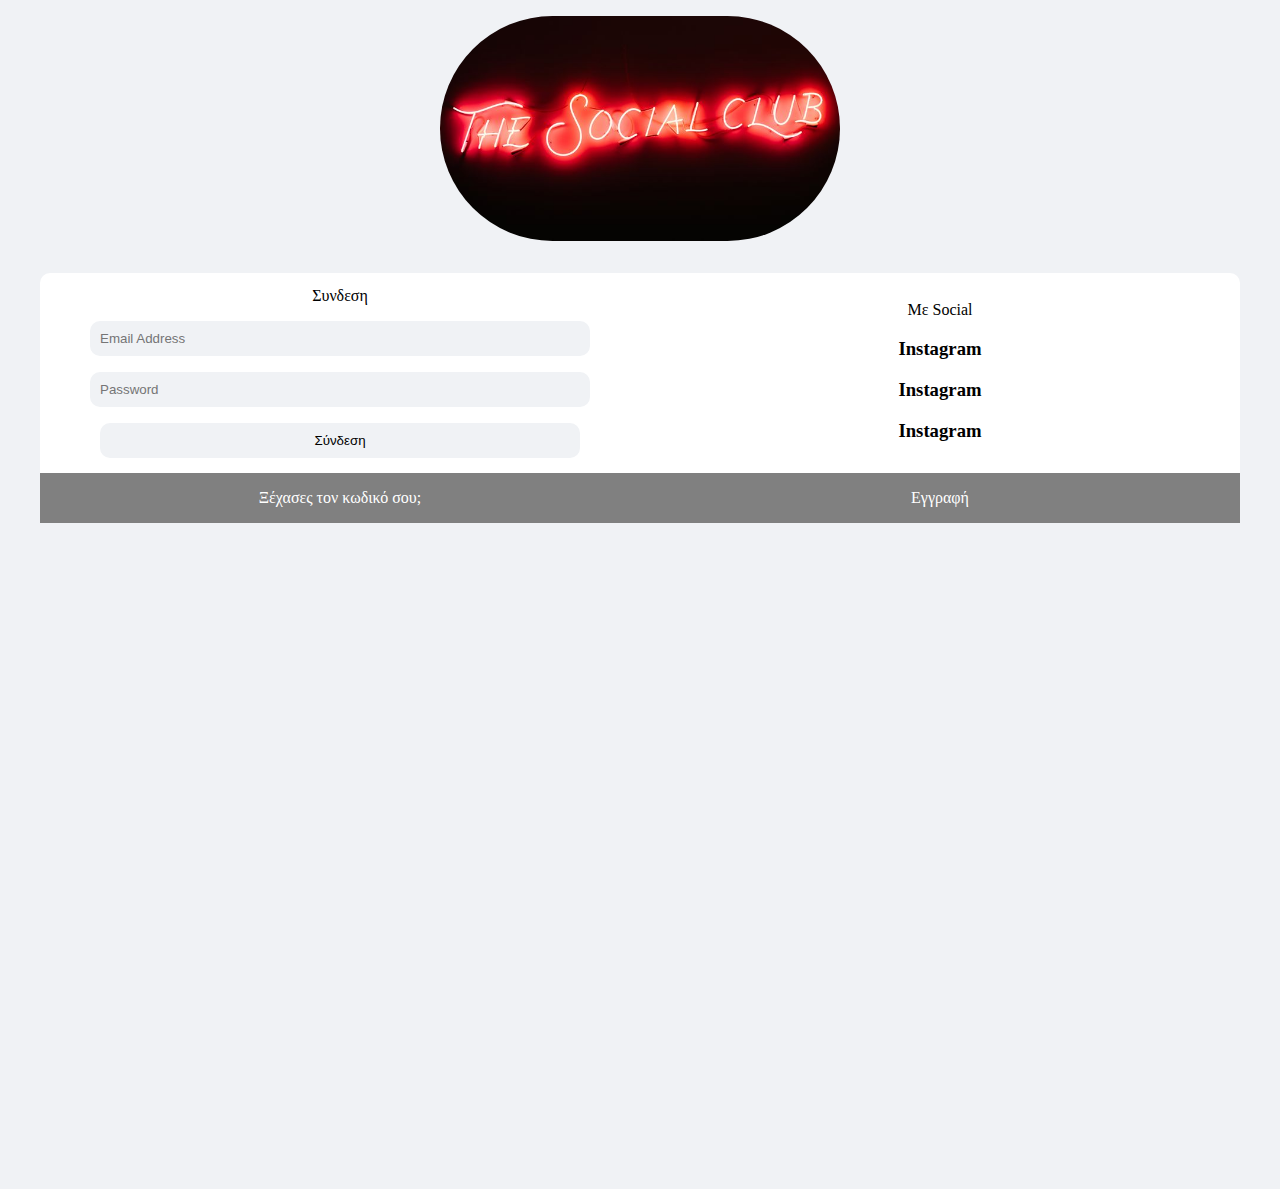
<file: index.html>
<!DOCTYPE html>
<html lang="en">
<head>
    <meta charset="UTF-8">
    <meta http-equiv="X-UA-Compatible" content="IE=edge">
    <meta name="viewport" content="width=device-width, initial-scale=1.0">
    <title>Σύνδεση</title>
    <link href="https://fonts.googleapis.com/css?family=Lato:300,300i,700&display=swap" rel="stylesheet">
    <link href="css/normalize.css" rl="stylesheet">
    <link href="css/small.css" rel="stylesheet">
    <link href="css/medium.css" rel="stylesheet">
    <link href="css/large.css" rel="stylesheet">
</head>
<body>
    <aside>
        <img src="./photos/TheSocialClub_06.jpg" alt="logo" width="400px">
    </aside>

    <main>
         <section id="login">
            <div>
               
               <p>Συνδεση</p>
                <div class="login-form">        
                    <input type="text" name="username" placeholder="Email Address" required>
                    <input type="password" name="password" placeholder="Password" required>
                    <input type="submit" value="Σύνδεση">
                </div>
            </div>
            <div>
                <p>Με Social</p>
                 <div class="login-form">        
                     <h3>Instagram</h3>
                     <h3>Instagram</h3>
                     <h3>Instagram</h3>
                 </div>
             </div>
             <div class="after-login-form">
                <p>Ξέχασες τον κωδικό σου;</p>
             </div>
             <div class="after-login-form">
                <p>Εγγραφή</p>
             </div>
         </section>
    </main>
</body>
</html>
</file>
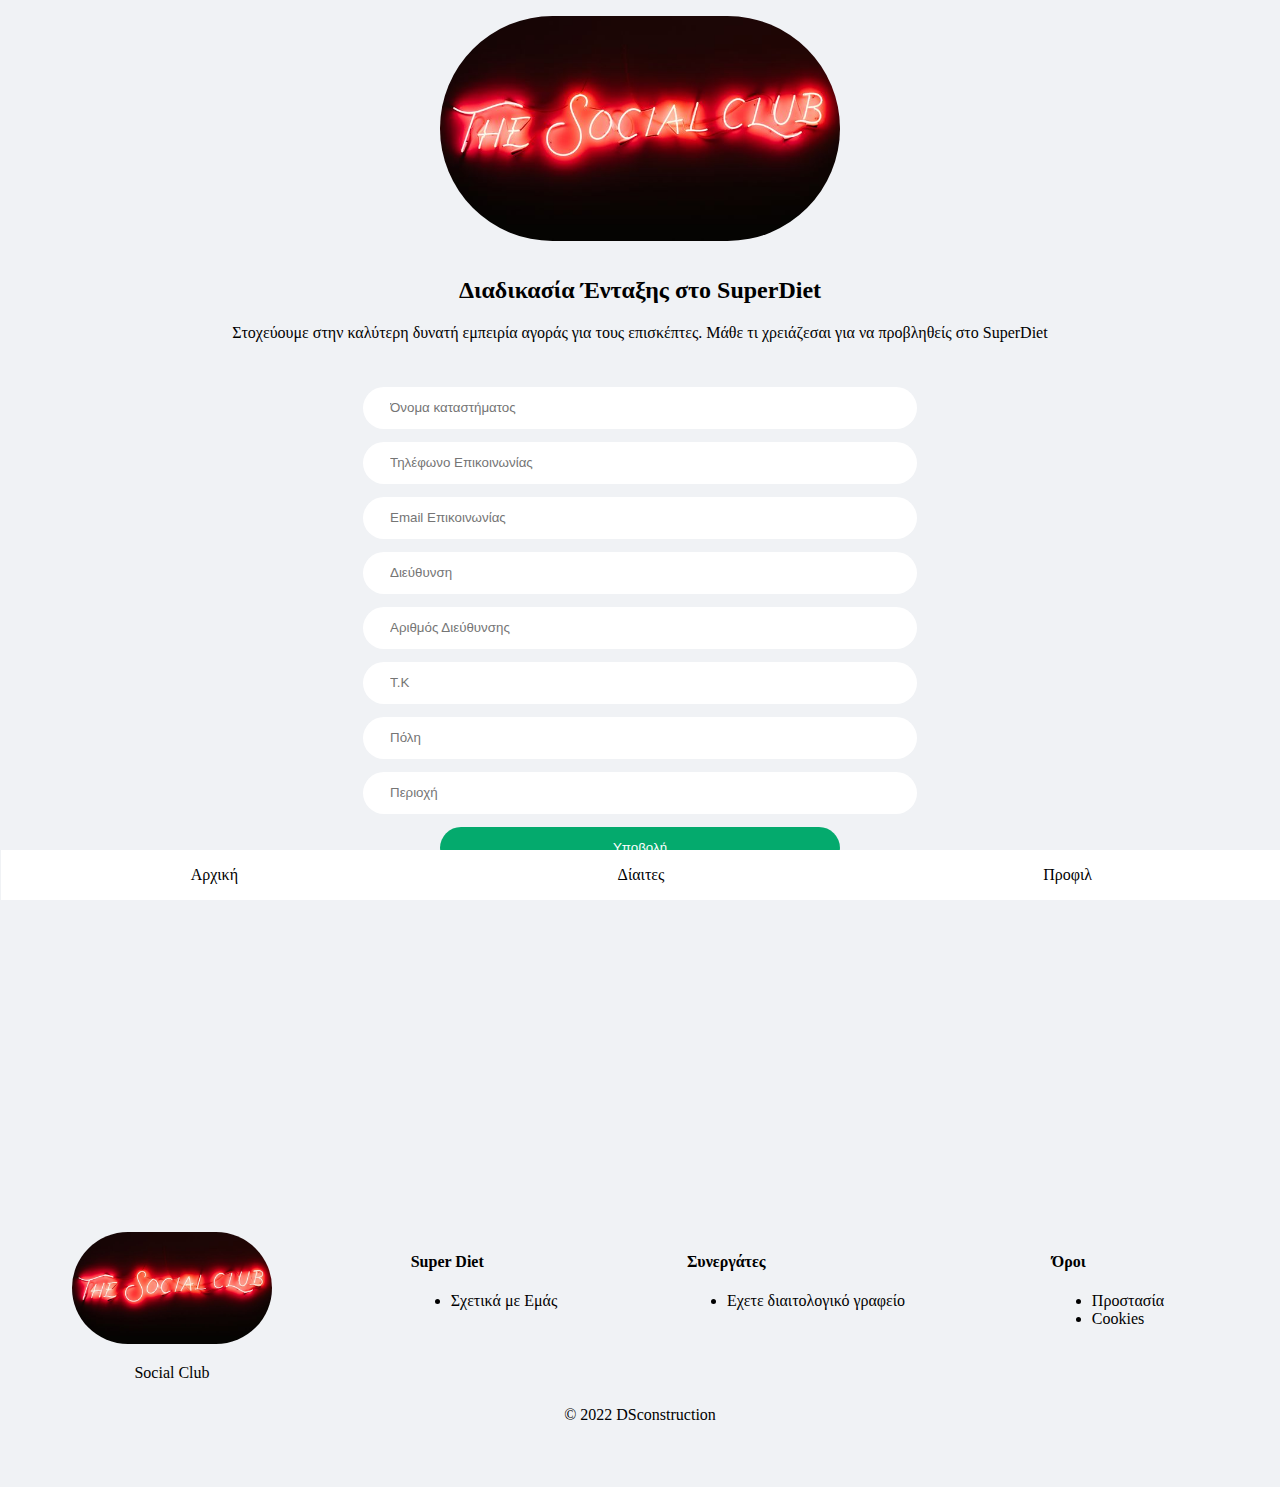
<file: adddietagency.html>
<!DOCTYPE html>
<html lang="en">
<head>
    <meta charset="UTF-8">
    <meta http-equiv="X-UA-Compatible" content="IE=edge">
    <meta name="viewport" content="width=device-width, initial-scale=1.0">
    <title>Add Diet Agency</title>
    <link href="https://fonts.googleapis.com/css?family=Lato:300,300i,700&display=swap" rel="stylesheet">
    <link href="css/normalize.css" rl="stylesheet">
    <link href="css/small.css" rel="stylesheet">
    <link href="css/medium.css" rel="stylesheet">
    <link href="css/large.css" rel="stylesheet">
</head>
<body>
    <aside>
        <img src="./photos/TheSocialClub_06.jpg" alt="logo">
    </aside>

    <main>
        <h2 style="text-align: center;">Διαδικασία Ένταξης στο SuperDiet</h2>
        <p style="text-align: center; margin-bottom: 2em;">Στoχεύουμε στην καλύτερη δυνατή εμπειρία αγοράς για τους επισκέπτες. 
            Μάθε τι χρειάζεσαι για να προβληθείς στο SuperDiet</p>
        <div>
            <form action="">
                <input type="text" name="nameDietAgency" placeholder="Όνομα καταστήματος"/>
                <input type="text" name="phoneDietAgency" placeholder="Τηλέφωνο Επικοινωνίας"/>
                <input type="text" name="email" placeholder="Email Επικοινωνίας"/>
                <input type="text" name="addressDietAgency" placeholder="Διεύθυνση"/>
                <input type="text" name="numberAddressDietAgency" placeholder="Αριθμός Διεύθυνσης"/>
                <input type="text" name="zipcodeDietAgency" placeholder="Τ.Κ"/>
                <input type="text" name="City" placeholder="Πόλη">
                <input type="text" name="Location" placeholder="Περιοχή">
                <input type="submit" value="Υποβολή">
            </form>
        </div>
    </main>

    <div class="navbar">
        <a href="./home.html">Αρχική</a>
        <a href="./diets.html">Δίαιτες</a>
        <a href="./profile.html">Προφιλ</a>
    </div>

    <footer>
        <div>
            <img src="photos/TheSocialClub_06.jpg" alt="" width="200px">
            <p>Social Club</p>
        </div>
        <div>
            <h4>Super Diet</h4>
            <ul>
                <li><a href="#">Σχετικά με Εμάς</a></li>
            </ul>
            <i id="social-media" class="fab fa-facebook"></i>
            <span><i id="social-media" class="fab fa-instagram"></i></span>
        </div>
        <div>
            <h4>Συνεργάτες</h4>
            <ul>
                <li><a href="./adddietagency.html">Εχετε διαιτολογικό γραφείο</a></li>
            </ul>
        </div>
        <div>
            <h4>Όροι</h3>
            <ul>
                <li><a href="#">Προστασία</a></li>
                <li><a href="#">Cookies</a></li>
            </ul>
        </div>
        <div class="copy">
            &copy; 2022 DSconstruction
        </div>
    </footer>

</body>
</html>
</file>
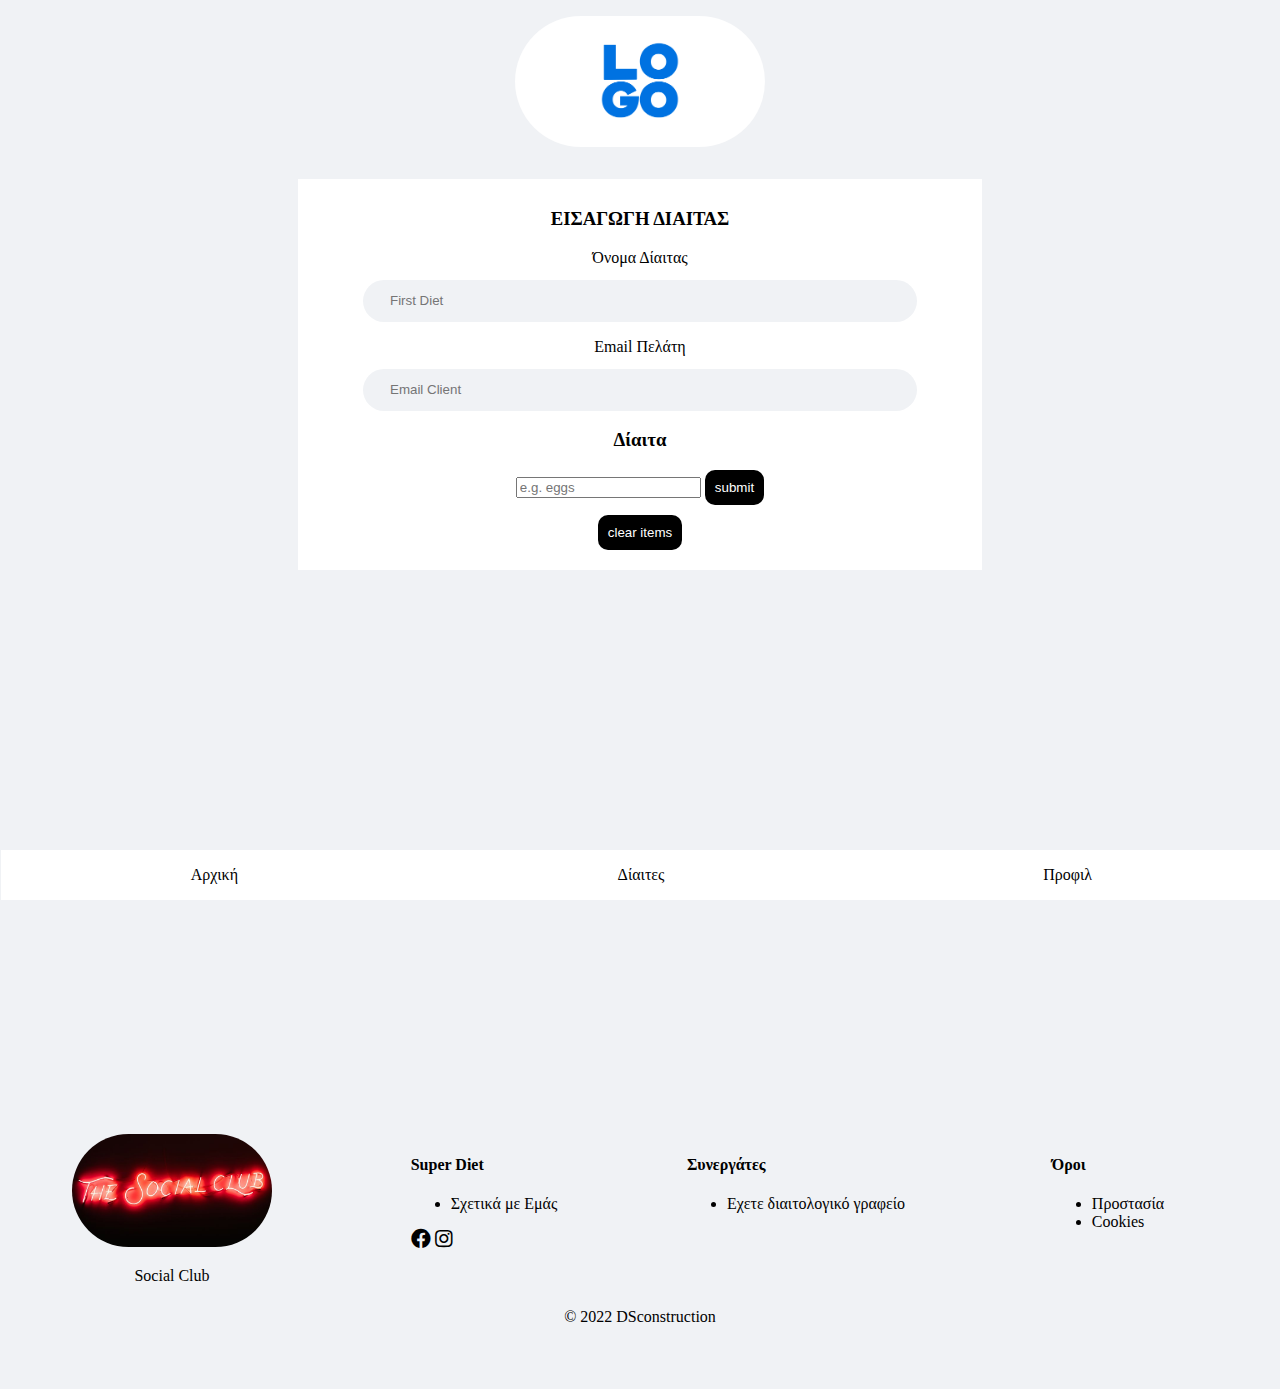
<file: addnewdiet.html>
<!DOCTYPE html>
<html lang="en">
<head>
    <meta charset="UTF-8">
    <meta http-equiv="X-UA-Compatible" content="IE=edge">
    <meta name="viewport" content="width=device-width, initial-scale=1.0">
    <title>Add New Diet</title>
    <link href="https://fonts.googleapis.com/css?family=Lato:300,300i,700&display=swap" rel="stylesheet">
    <link
      rel="stylesheet"
      href="https://cdnjs.cloudflare.com/ajax/libs/font-awesome/5.14.0/css/all.min.css"
    />
    <link href="css/normalize.css" rl="stylesheet">
    <link href="css/small.css" rel="stylesheet">
    <link href="css/medium.css" rel="stylesheet">
    <link href="css/large.css" rel="stylesheet">
</head>
<body>
    <aside>
        <img class="center-logo" src="./photos/logo-social.png" alt="logo">
    </aside>

    <main>
        <div class="profile">
            <h3>ΕΙΣΑΓΩΓΗ ΔΙΑΙΤΑΣ</h3>
            <form action="">
                <label for="nameOfDiet">Όνομα Δίαιτας</label>
                <input style="background-color: #F0F2F5; margin-bottom: 1rem;" type="text" id="nameOfDiet" placeholder="First Diet">
                <label for="nameOfDiet">Email Πελάτη</label>
                <input style="background-color: #F0F2F5;" type="text" id="emailOfClient" placeholder="Email Client">
            </form>
            <section class="section-center">
                <form class="grocery-form">
                    <p class="alert"></p>
                    <h3>Δίαιτα</h3>
                    <div class="form-control">
                      <input type="text" id="grocery" placeholder="e.g. eggs" />
                      <button type="submit" class="submit-btn">submit</button>
                    </div>
                </form>
                <!-- list -->
                <div class="grocery-container">
                    <div class="grocery-list"></div>
                    <button class="clear-btn">clear items</button>
                </div>
            </section>
        </div>
    </main>

    <div class="navbar">
        <a href="./home.html">Αρχική</a>
        <a href="./diets.html">Δίαιτες</a>
        <a href="./profile.html">Προφιλ</a>
    </div>

    <footer>
        <div>
            <img src="photos/TheSocialClub_06.jpg" alt="" width="200px">
            <p>Social Club</p>
        </div>
        <div>
            <h4>Super Diet</h4>
            <ul>
                <li><a href="#">Σχετικά με Εμάς</a></li>
            </ul>
            <i id="social-media" class="fab fa-facebook"></i>
            <span><i id="social-media" class="fab fa-instagram"></i></span>
        </div>
        <div>
            <h4>Συνεργάτες</h4>
            <ul>
                <li><a href="./adddietagency.html">Εχετε διαιτολογικό γραφείο</a></li>
            </ul>
        </div>
        <div>
            <h4>Όροι</h3>
            <ul>
                <li><a href="#">Προστασία</a></li>
                <li><a href="#">Cookies</a></li>
            </ul>
        </div>
        <div class="copy">
            &copy; 2022 DSconstruction
        </div>
    </footer>

    <script>
        const form = document.querySelector(".grocery-form");
        const alert = document.querySelector(".alert");
        const grocery = document.getElementById("grocery");
        const submitBtn = document.querySelector(".submit-btn");
        const container = document.querySelector(".grocery-container");
        const list = document.querySelector(".grocery-list");
        const clearBtn = document.querySelector(".clear-btn");
        // edit option
        let editElement;
        let editFlag = false;
        let editID = "";
        // ****** event listeners **********
        
        // submit form
        form.addEventListener("submit", addItem);
        // clear list
        clearBtn.addEventListener("click", clearItems);
        // display items onload
        window.addEventListener("DOMContentLoaded", setupItems);
        
        // ****** functions **********
        
        // add item
        function addItem(e) {
        e.preventDefault();
        const value = grocery.value;
        const id = new Date().getTime().toString();
        
        if (value !== "" && !editFlag) {
            const element = document.createElement("article");
            let attr = document.createAttribute("data-id");
            attr.value = id;
            element.setAttributeNode(attr);
            element.classList.add("grocery-item");
            element.innerHTML = `<p class="title">${value}</p>
                    <div class="btn-container">
                    <!-- edit btn -->
                    <button type="button" class="edit-btn">
                        <i class="fas fa-edit"></i>
                    </button>
                    <!-- delete btn -->
                    <button type="button" class="delete-btn">
                        <i class="fas fa-trash"></i>
                    </button>
                    </div>
                `;
            // add event listeners to both buttons;
            const deleteBtn = element.querySelector(".delete-btn");
            deleteBtn.addEventListener("click", deleteItem);
            const editBtn = element.querySelector(".edit-btn");
            editBtn.addEventListener("click", editItem);
        
            // append child
            list.appendChild(element);
            // display alert
            displayAlert("item added to the list", "success");
            // show container
            container.classList.add("show-container");
            // set local storage
            addToLocalStorage(id, value);
            // set back to default
            setBackToDefault();
        } else if (value !== "" && editFlag) {
            editElement.innerHTML = value;
            displayAlert("value changed", "success");
        
            // edit  local storage
            editLocalStorage(editID, value);
            setBackToDefault();
        } else {
            displayAlert("please enter value", "danger");
        }
        }
        // display alert
        function displayAlert(text, action) {
        alert.textContent = text;
        alert.classList.add(`alert-${action}`);
        // remove alert
        setTimeout(function () {
            alert.textContent = "";
            alert.classList.remove(`alert-${action}`);
        }, 1000);
        }
        
        // clear items
        function clearItems() {
        const items = document.querySelectorAll(".grocery-item");
        if (items.length > 0) {
            items.forEach(function (item) {
            list.removeChild(item);
            });
        }
        container.classList.remove("show-container");
        displayAlert("empty list", "danger");
        setBackToDefault();
        localStorage.removeItem("list");
        }
        
        // delete item
        
        function deleteItem(e) {
        const element = e.currentTarget.parentElement.parentElement;
        const id = element.dataset.id;
        
        list.removeChild(element);
        
        if (list.children.length === 0) {
            container.classList.remove("show-container");
        }
        displayAlert("item removed", "danger");
        
        setBackToDefault();
        // remove from local storage
        removeFromLocalStorage(id);
        }
        // edit item
        function editItem(e) {
        const element = e.currentTarget.parentElement.parentElement;
        // set edit item
        editElement = e.currentTarget.parentElement.previousElementSibling;
        // set form value
        grocery.value = editElement.innerHTML;
        editFlag = true;
        editID = element.dataset.id;
        //
        submitBtn.textContent = "edit";
        }
        // set backt to defaults
        function setBackToDefault() {
        grocery.value = "";
        editFlag = false;
        editID = "";
        submitBtn.textContent = "submit";
        }
        
        // ****** local storage **********
        
        // add to local storage
        function addToLocalStorage(id, value) {
        const grocery = { id, value };
        let items = getLocalStorage();
        items.push(grocery);
        localStorage.setItem("list", JSON.stringify(items));
        }
        
        function getLocalStorage() {
        return localStorage.getItem("list")
            ? JSON.parse(localStorage.getItem("list"))
            : [];
        }
        
        function removeFromLocalStorage(id) {
        let items = getLocalStorage();
        
        items = items.filter(function (item) {
            if (item.id !== id) {
            return item;
            }
        });
        
        localStorage.setItem("list", JSON.stringify(items));
        }
        function editLocalStorage(id, value) {
        let items = getLocalStorage();
        
        items = items.map(function (item) {
            if (item.id === id) {
            item.value = value;
            }
            return item;
        });
        localStorage.setItem("list", JSON.stringify(items));
        }
        
        // SETUP LOCALSTORAGE.REMOVEITEM('LIST');
        
        // ****** setup items **********
        
        function setupItems() {
        let items = getLocalStorage();
        
        if (items.length > 0) {
            items.forEach(function (item) {
            createListItem(item.id, item.value);
            });
            container.classList.add("show-container");
        }
        }
        
        function createListItem(id, value) {
        const element = document.createElement("article");
        let attr = document.createAttribute("data-id");
        attr.value = id;
        element.setAttributeNode(attr);
        element.classList.add("grocery-item");
        element.innerHTML = `<p class="title">${value}</p>
                    <div class="btn-container">
                    <!-- edit btn -->
                    <button type="button" class="edit-btn">
                        <i class="fas fa-edit"></i>
                    </button>
                    <!-- delete btn -->
                    <button type="button" class="delete-btn">
                        <i class="fas fa-trash"></i>
                    </button>
                    </div>
                `;
        // add event listeners to both buttons;
        const deleteBtn = element.querySelector(".delete-btn");
        deleteBtn.addEventListener("click", deleteItem);
        const editBtn = element.querySelector(".edit-btn");
        editBtn.addEventListener("click", editItem);
        
        // append child
        list.appendChild(element);
        }
    </script>
</body>
</html>
</file>
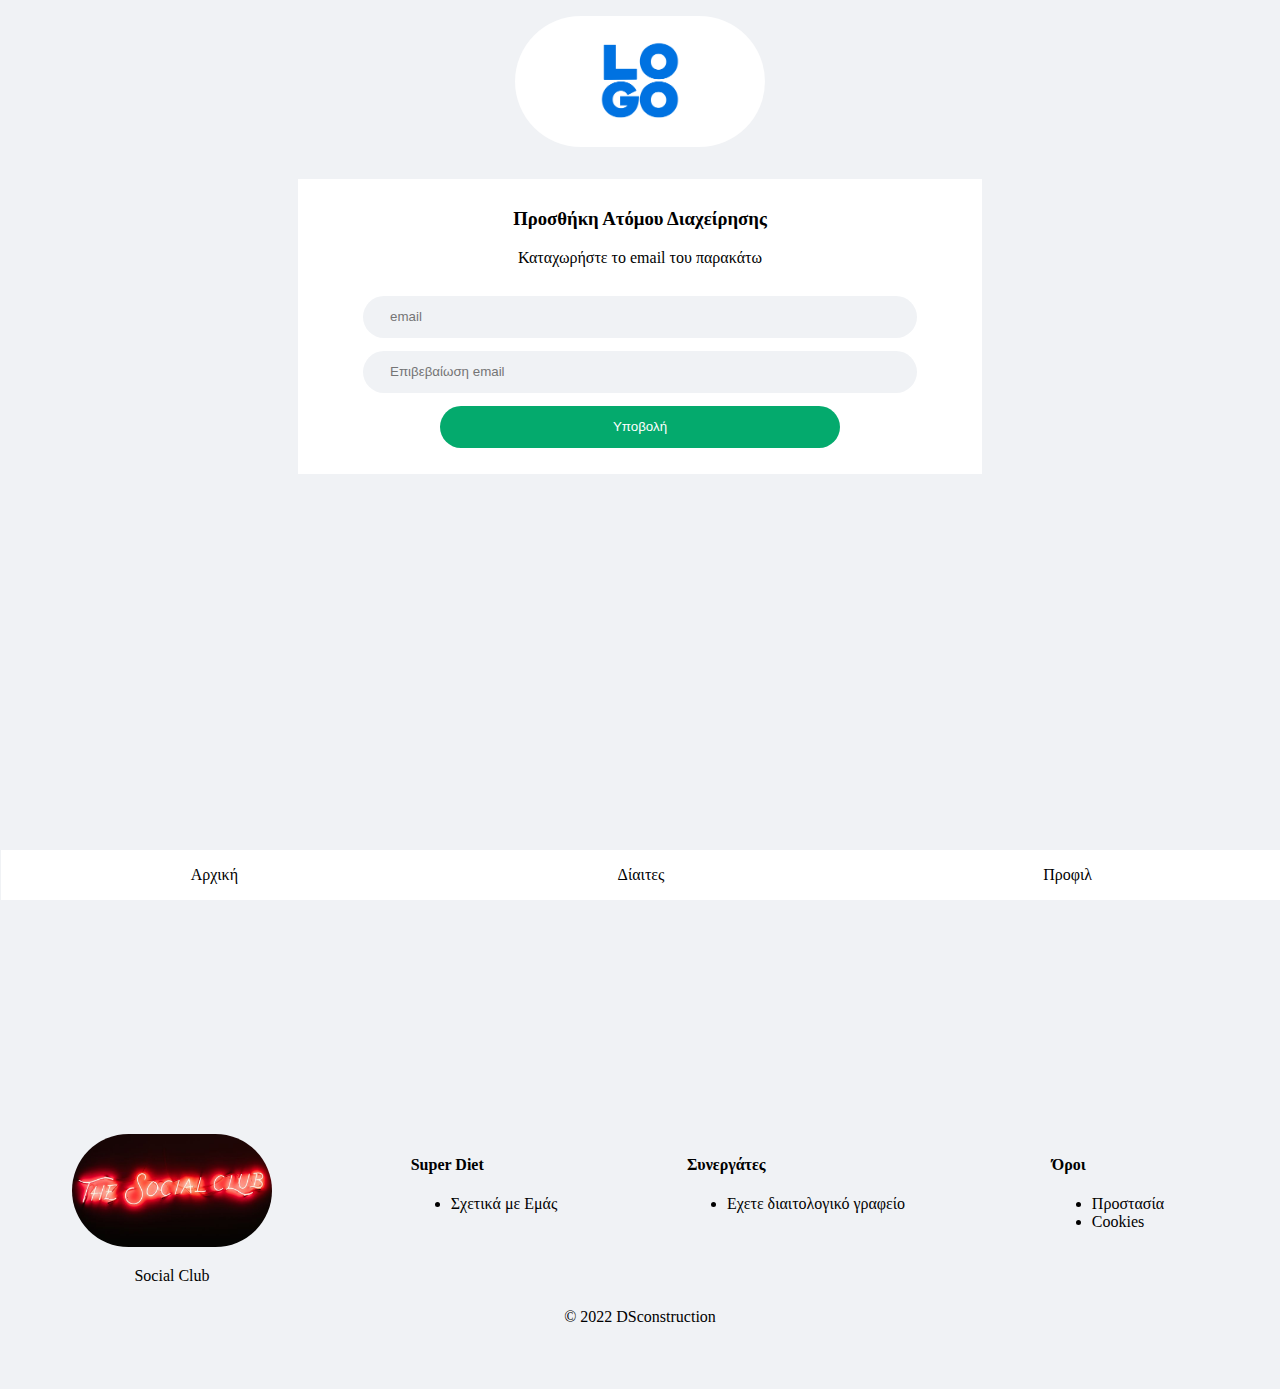
<file: addsuperuser.html>
<!DOCTYPE html>
<html lang="en">
<head>
    <meta charset="UTF-8">
    <meta http-equiv="X-UA-Compatible" content="IE=edge">
    <meta name="viewport" content="width=device-width, initial-scale=1.0">
    <title>Add Super User</title>
    <link href="https://fonts.googleapis.com/css?family=Lato:300,300i,700&display=swap" rel="stylesheet">
    <link href="css/normalize.css" rl="stylesheet">
    <link href="css/small.css" rel="stylesheet">
    <link href="css/medium.css" rel="stylesheet">
    <link href="css/large.css" rel="stylesheet">
</head>
<body>
    <aside>
        <img class="center-logo" src="./photos/logo-social.png" alt="logo">
    </aside>

    <main>
        <div class="profile">
            <h3>Προσθήκη Ατόμου Διαχείρησης</h3>
            <p>Καταχωρήστε το email του παρακάτω</p>
            <form style="margin-bottom: 1rem;" action="">
                <input style="background-color: #F0F2F5;" type="email" id="emailSuperUser" placeholder="email">
                <input style="background-color: #F0F2F5;" type="cemail" id="emailSuperUser" placeholder="Επιβεβαίωση email">
                <input type="submit" value="Υποβολή">
            </form>
        </div>
    </main>

    <div class="navbar">
        <a href="./home.html">Αρχική</a>
        <a href="./diets.html">Δίαιτες</a>
        <a href="./profile.html">Προφιλ</a>
    </div>

    <footer>
        <div>
            <img src="photos/TheSocialClub_06.jpg" alt="" width="200px">
            <p>Social Club</p>
        </div>
        <div>
            <h4>Super Diet</h4>
            <ul>
                <li><a href="#">Σχετικά με Εμάς</a></li>
            </ul>
            <i id="social-media" class="fab fa-facebook"></i>
            <span><i id="social-media" class="fab fa-instagram"></i></span>
        </div>
        <div>
            <h4>Συνεργάτες</h4>
            <ul>
                <li><a href="./adddietagency.html">Εχετε διαιτολογικό γραφείο</a></li>
            </ul>
        </div>
        <div>
            <h4>Όροι</h3>
            <ul>
                <li><a href="#">Προστασία</a></li>
                <li><a href="#">Cookies</a></li>
            </ul>
        </div>
        <div class="copy">
            &copy; 2022 DSconstruction
        </div>
    </footer>
</body>
</html>
</file>
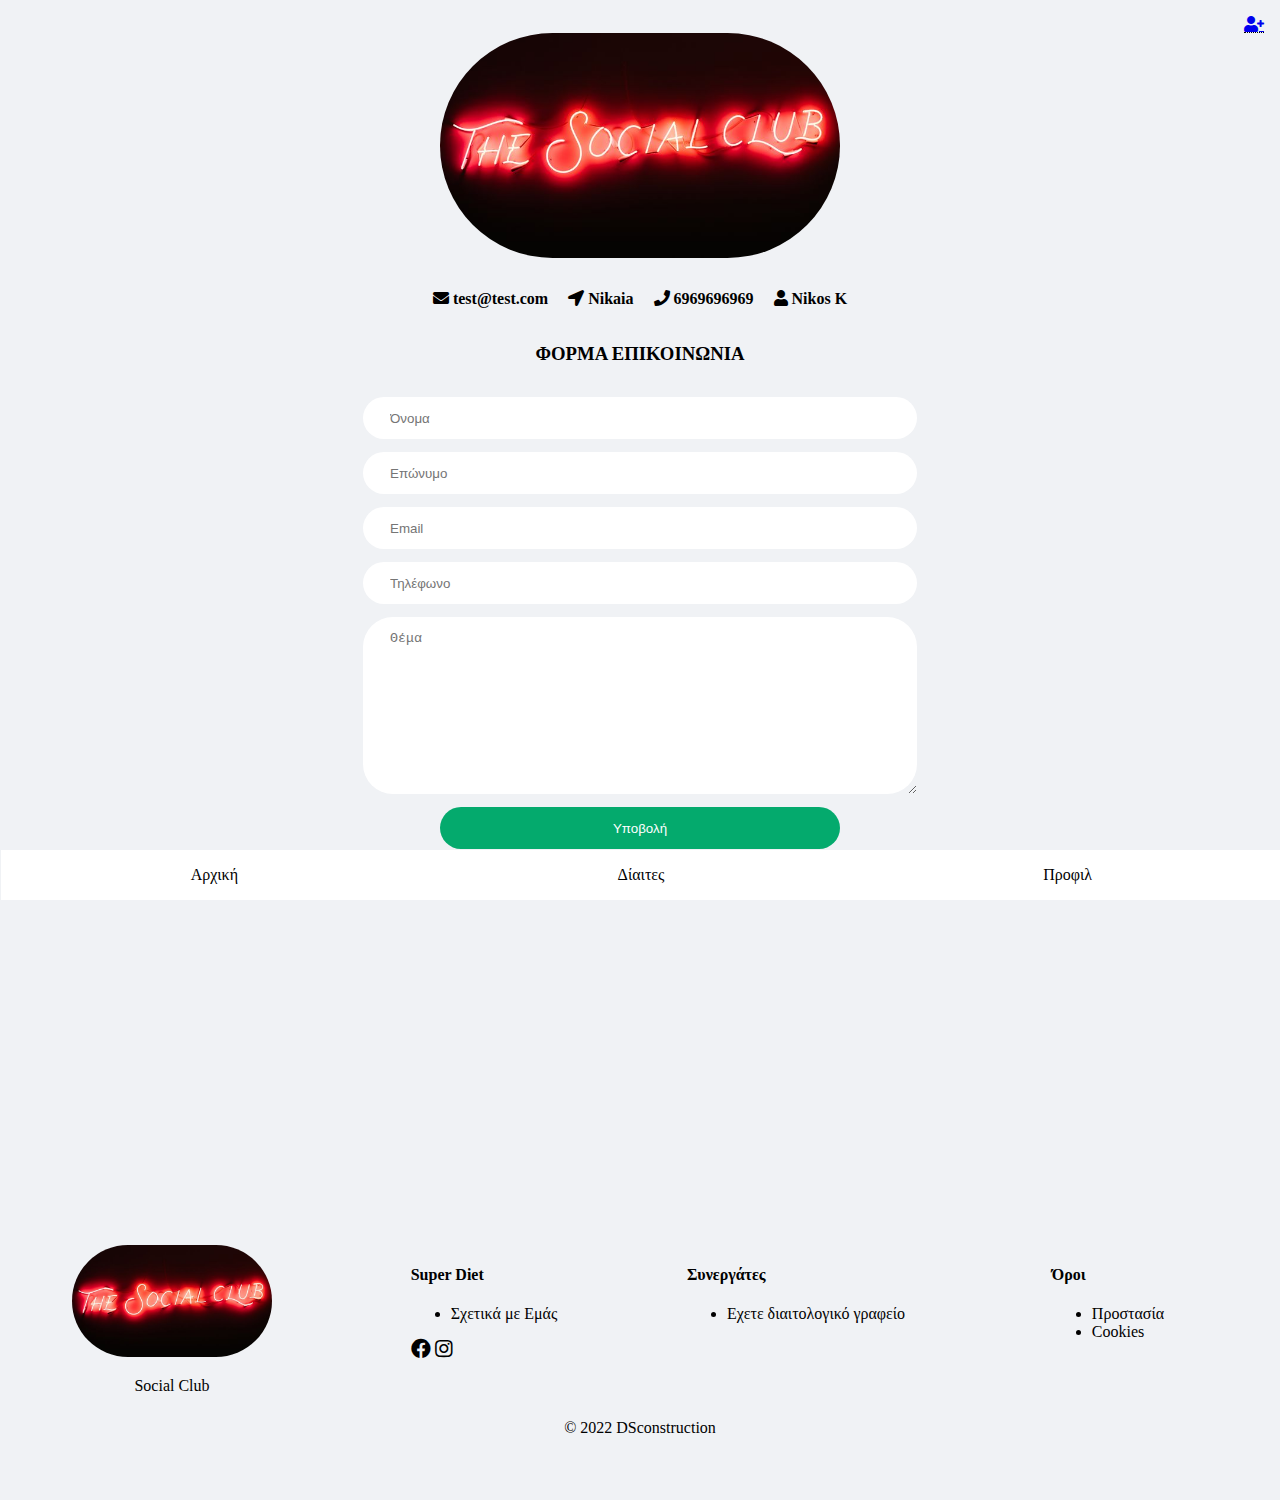
<file: dietagency.html>
<!DOCTYPE html>
<html lang="en">
<head>
    <meta charset="UTF-8">
    <meta http-equiv="X-UA-Compatible" content="IE=edge">
    <meta name="viewport" content="width=device-width, initial-scale=1.0">
    <title>Diet Agency</title>
    <link rel="stylesheet" href="https://use.fontawesome.com/releases/v5.0.7/css/all.css">
    <link href="https://fonts.googleapis.com/css?family=Lato:300,300i,700&display=swap" rel="stylesheet">
    <link href="css/normalize.css" rl="stylesheet">
    <link href="css/small.css" rel="stylesheet">
    <link href="css/medium.css" rel="stylesheet">
    <link href="css/large.css" rel="stylesheet">
</head>
<body>
    <header>
        <nav>
            <a href="./adddietagency.html">
                <i id="tooltip" class="fas fa-user-plus">
                    <span class="tooltiptext">Add like Diet Agency</span>
                </i>
            </a>
        </nav>
    </header>

    <aside>
        <img src="./photos/TheSocialClub_06.jpg" alt="logo" width="250px"/>
    </aside>
    
    <main>
            <div class="info">
                <i class="fas fa-envelope"> test@test.com</i>
                <i class="fas fa-location-arrow"> Nikaia</i>
                <i class="fas fa-phone"> 6969696969</i>
                <i class="fas fa-user"> Nikos K</i>
            </div>
            <div>
                <h3 style="margin-top: 2em;">ΦΟΡΜΑ ΕΠΙΚΟΙΝΩΝΙΑ</h3>
                <form action="">
                    <input type="text" id="fname" placeholder="Όνομα"/>
                    <input type="text" id="lname" placeholder="Επώνυμο"/>
                    <input type="text" id="email" placeholder="Email" required/>
                    <input type="text" id="phone" placeholder="Τηλέφωνο"/>
                    <textarea name="subject" id="subject" cols="30" rows="10" placeholder="Θέμα"></textarea>
                    <input type="submit" value="Υποβολή">
                </form>
            </div>
    </main>

    <div class="navbar">
        <a href="./home.html">Αρχική</a>
        <a href="./diets.html">Δίαιτες</a>
        <a href="./profile.html">Προφιλ</a>
    </div>
    
    <footer>
        <div>
            <img src="photos/TheSocialClub_06.jpg" alt="" width="200px">
            <p>Social Club</p>
        </div>
        <div>
            <h4>Super Diet</h4>
            <ul>
                <li><a href="#">Σχετικά με Εμάς</a></li>
            </ul>
            <i id="social-media" class="fab fa-facebook"></i>
            <span><i id="social-media" class="fab fa-instagram"></i></span>
        </div>
        <div>
            <h4>Συνεργάτες</h4>
            <ul>
                <li><a href="./adddietagency.html">Εχετε διαιτολογικό γραφείο</a></li>
            </ul>
        </div>
        <div>
            <h4>Όροι</h3>
            <ul>
                <li><a href="#">Προστασία</a></li>
                <li><a href="#">Cookies</a></li>
            </ul>
        </div>
        <div class="copy">
            &copy; 2022 DSconstruction
        </div>
    </footer>
</body>
</html>
</file>
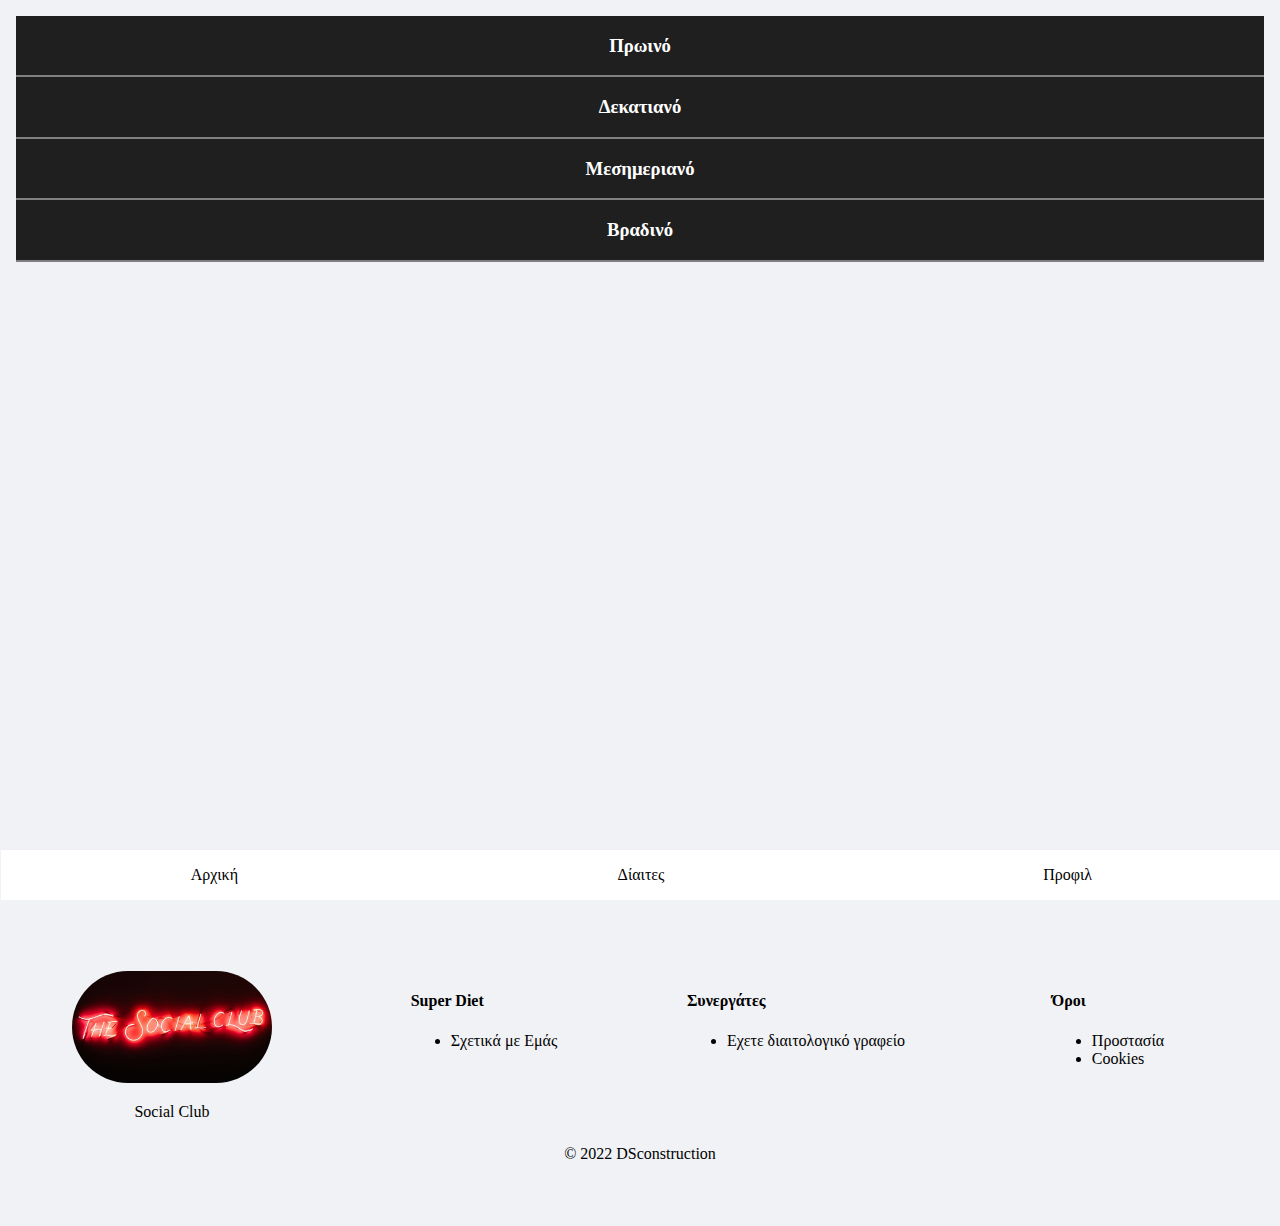
<file: dietdetails.html>
<!DOCTYPE html>
<html lang="en">
<head>
    <meta charset="UTF-8">
    <meta http-equiv="X-UA-Compatible" content="IE=edge">
    <meta name="viewport" content="width=device-width, initial-scale=1.0">
    <title>Diet Details</title>
    <link href="https://fonts.googleapis.com/css?family=Lato:300,300i,700&display=swap" rel="stylesheet">
    <link href="css/normalize.css" rl="stylesheet">
    <link href="css/small.css" rel="stylesheet">
    <link href="css/medium.css" rel="stylesheet">
    <link href="css/large.css" rel="stylesheet">
</head>
<body>

    <main>
        <div class="subnav">
            <h3>Πρωινό</h3>
            <div class="subnav-content">
                <ul id="myUL">
                    <li>Hit the gym</li>
                    <li>Pay bills</li> <!--class="checked"-->
                    <li>Read a book</li>
                    <li>Organize office</li>
                </ul>
            </div>
        </div>
        <div class="subnav">
            <h3>Δεκατιανό</h3>
            <div class="subnav-content">
                <ul id="myUL">
                    <li>Hit the gym</li>
                    <li>Pay bills</li> <!--class="checked"-->
                    <li>Read a book</li>
                    <li>Organize office</li>
                </ul>
            </div>
        </div>
        <div class="subnav">
            <h3>Μεσημεριανό</h3>
            <div class="subnav-content">
                <ul id="myUL">
                    <li>Hit the gym</li>
                    <li>Pay bills</li> <!--class="checked"-->
                    <li>Read a book</li>
                    <li>Organize office</li>
                </ul>
            </div>
        </div>
        <div class="subnav">
            <h3>Βραδινό</h3>
            <div class="subnav-content">
                <ul id="myUL">
                    <li>Hit the gym</li>
                    <li>Pay bills</li> <!--class="checked"-->
                    <li>Read a book</li>
                    <li>Organize office</li>
                </ul>
            </div>
        </div>
    </main>

    <div class="navbar">
        <a href="./home.html">Αρχική</a>
        <a href="./diets.html">Δίαιτες</a>
        <a href="./profile.html">Προφιλ</a>
    </div>

    <footer>
        <div>
            <img src="photos/TheSocialClub_06.jpg" alt="" width="200px">
            <p>Social Club</p>
        </div>
        <div>
            <h4>Super Diet</h4>
            <ul>
                <li><a href="#">Σχετικά με Εμάς</a></li>
            </ul>
            <i id="social-media" class="fab fa-facebook"></i>
            <span><i id="social-media" class="fab fa-instagram"></i></span>
        </div>
        <div>
            <h4>Συνεργάτες</h4>
            <ul>
                <li><a href="./adddietagency.html">Εχετε διαιτολογικό γραφείο</a></li>
            </ul>
        </div>
        <div>
            <h4>Όροι</h3>
            <ul>
                <li><a href="#">Προστασία</a></li>
                <li><a href="#">Cookies</a></li>
            </ul>
        </div>
        <div class="copy">
            &copy; 2022 DSconstruction
        </div>
    </footer>

    <script>
        // var myNodelist = document.getElementsByTagName("LI");
        // var i;
        // for (i = 0; i < myNodelist.length; i++) {
        // var span = document.createElement("SPAN");
        // var txt = document.createTextNode("\u00D7");
        // span.className = "close";
        // span.appendChild(txt);
        // myNodelist[i].appendChild(span);
        // }

        // Click on a close button to hide the current list item
        // var close = document.getElementsByClassName("close");
        // var i;
        // for (i = 0; i < close.length; i++) {
        // close[i].onclick = function() {
        //     var div = this.parentElement;
        //     div.style.display = "none";
        // }
        // }

        // Add a "checked" symbol when clicking on a list item
        var list = document.querySelectorAll('ul');
        for (let i = 0; i <= list.length; i++){
            list[i].addEventListener('click', function(ev){
                if (ev.target.tagName === 'LI') {
                console.log("class");
                    ev.target.classList.toggle('checked');
                }
            }, false)
        }

        //Create a new list item when clicking on the "Add" button
        // function newElement() {
        // var li = document.createElement("li");
        // var inputValue = document.getElementById("myInput").value;
        // var t = document.createTextNode(inputValue);
        // li.appendChild(t);
        // if (inputValue === '') {
        //     alert("You must write something!");
        // } else {
        //     document.getElementById("myUL").appendChild(li);
        // }
        // document.getElementById("myInput").value = "";

        // var span = document.createElement("SPAN");
        // var txt = document.createTextNode("\u00D7");
        // span.className = "close";
        // span.appendChild(txt);
        // li.appendChild(span);

        // for (i = 0; i < close.length; i++) {
        //     close[i].onclick = function() {
        //     var div = this.parentElement;
        //     div.style.display = "none";
        //     }
        // }
        // }
    </script>
</body>
</html>
</file>
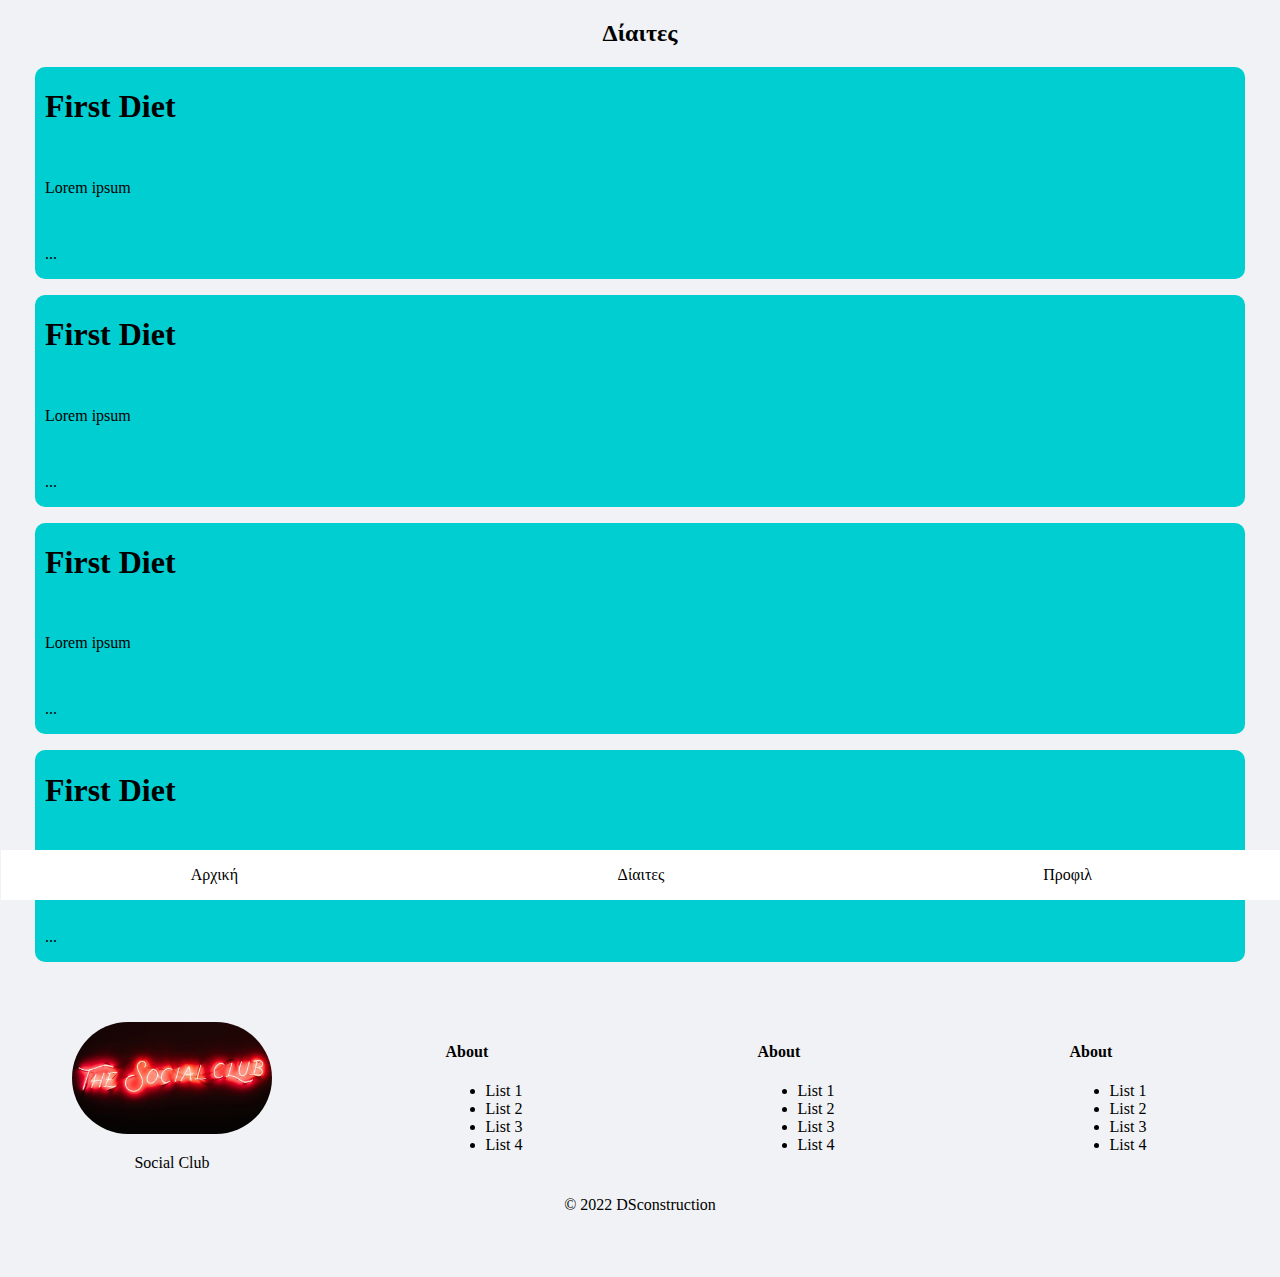
<file: diets.html>
<!DOCTYPE html>
<html lang="en">
<head>
    <meta charset="UTF-8">
    <meta http-equiv="X-UA-Compatible" content="IE=edge">
    <meta name="viewport" content="width=device-width, initial-scale=1.0">
    <title>Δίαιτες</title>
    <link href="https://fonts.googleapis.com/css?family=Lato:300,300i,700&display=swap" rel="stylesheet">
    <link href="css/normalize.css" rl="stylesheet">
    <link href="css/small.css" rel="stylesheet">
    <link href="css/medium.css" rel="stylesheet">
    <link href="css/large.css" rel="stylesheet">
</head>
<body>
    <div class="heading">
        <h2 style="text-align: center;">Δίαιτες</h2>
    </div>

    <main>
        <section class="dietSection">
            <h1>First Diet</h1>
            <p>Lorem ipsum</p>
            <p>...</p>
        </section>
        <section class="dietSection">
            <h1>First Diet</h1>
            <p>Lorem ipsum</p>
            <p>...</p>
        </section>
        <section class="dietSection">
            <h1>First Diet</h1>
            <p>Lorem ipsum</p>
            <p>...</p>
        </section>
        <section class="dietSection">
            <h1>First Diet</h1>
            <p>Lorem ipsum</p>
            <p>...</p>
        </section> 
    </main>

    <div class="navbar">
        <a href="#">Αρχική</a>
        <a href="#">Δίαιτες</a>
        <a href="#">Προφιλ</a>
    </div>

    <footer>
        <div>
            <img src="photos/TheSocialClub_06.jpg" alt="" width="200px">
            <p>Social Club</p>
        </div>
        <div>
            <h4>About</h4>
            <ul>
                <li>List 1</li>
                <li>List 2</li>
                <li>List 3</li>
                <li>List 4</li>
            </ul>
        </div>
        <div>
            <h4>About</h4>
            <ul>
                <li>List 1</li>
                <li>List 2</li>
                <li>List 3</li>
                <li>List 4</li>
            </ul>
        </div>
        <div>
            <h4>About</h3>
            <ul>
                <li>List 1</li>
                <li>List 2</li>
                <li>List 3</li>
                <li>List 4</li>
            </ul>
        </div>
        <div class="copy">
            &copy; 2022 DSconstruction
        </div>
    </footer>
</body>
</html>
</file>
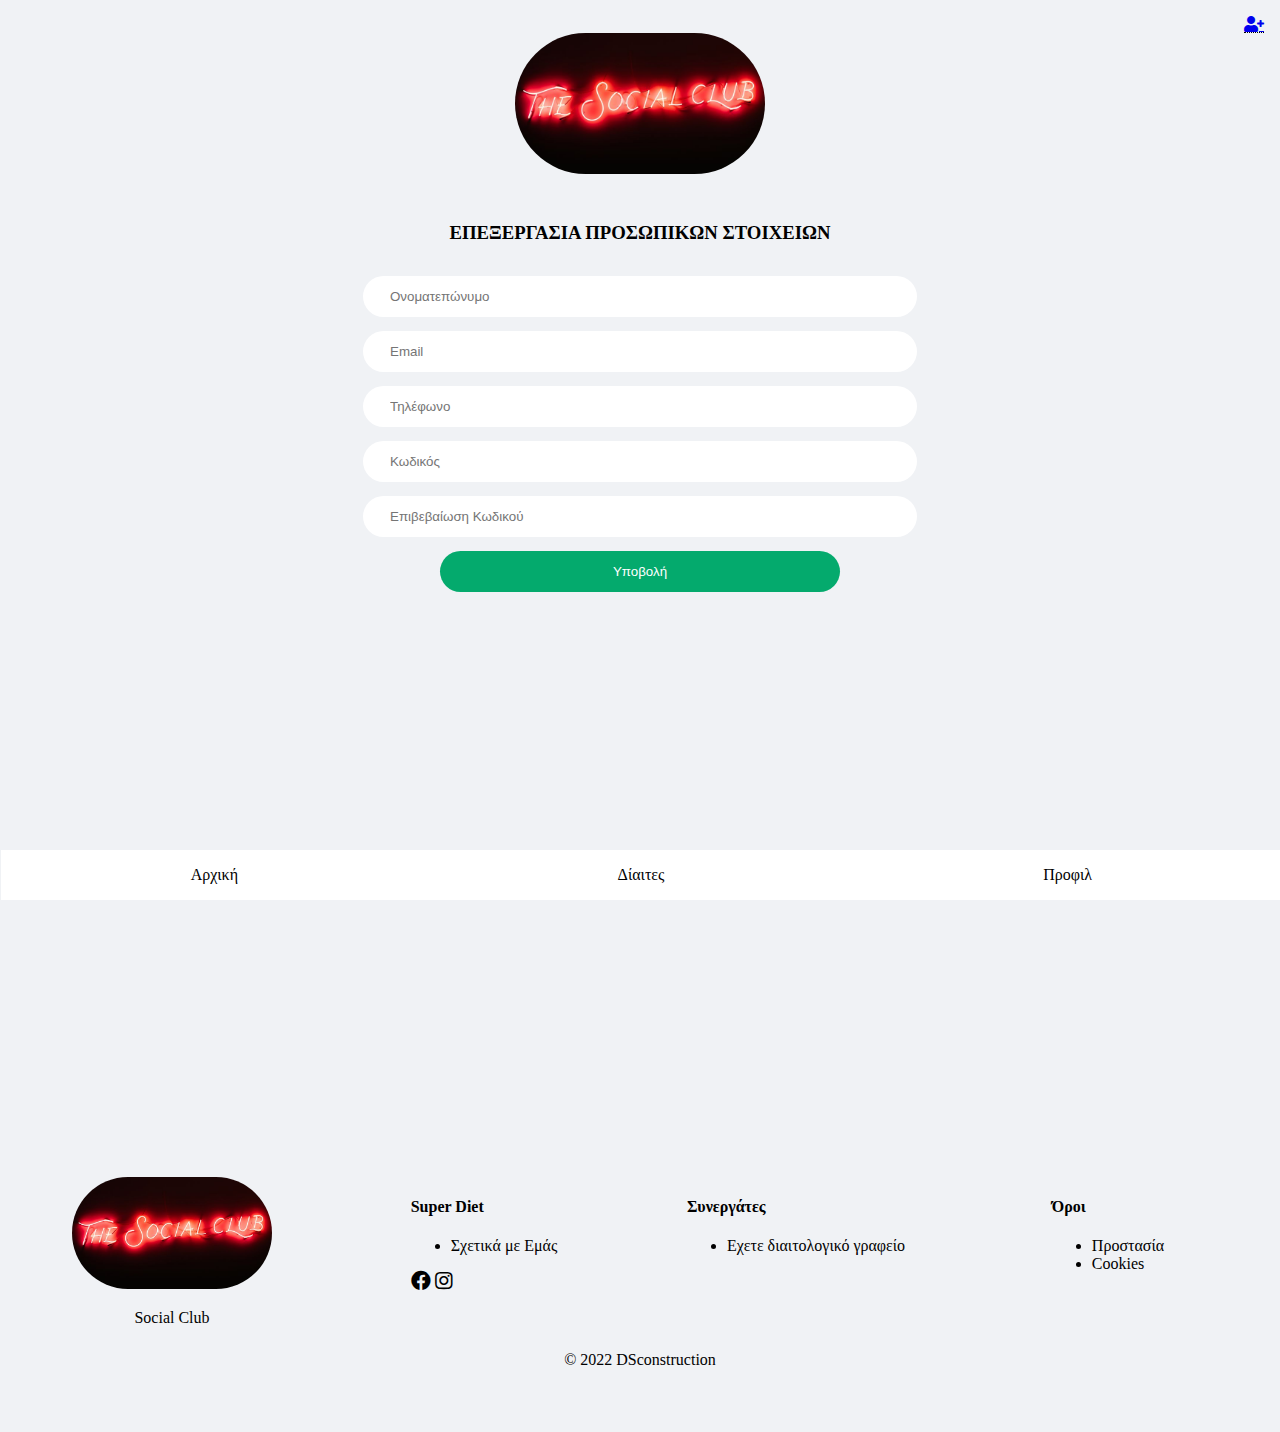
<file: editdata.html>
<!DOCTYPE html>
<html lang="en">
<head>
    <meta charset="UTF-8">
    <meta http-equiv="X-UA-Compatible" content="IE=edge">
    <meta name="viewport" content="width=device-width, initial-scale=1.0">
    <title>Edit Data</title>
    <link rel="stylesheet" href="https://use.fontawesome.com/releases/v5.0.7/css/all.css">
    <link href="https://fonts.googleapis.com/css?family=Lato:300,300i,700&display=swap" rel="stylesheet">
    <link href="css/normalize.css" rl="stylesheet">
    <link href="css/small.css" rel="stylesheet">
    <link href="css/medium.css" rel="stylesheet">
    <link href="css/large.css" rel="stylesheet">
</head>
<body>
    <header>
        <nav>
            <a href="./adddietagency.html">
                <i id="tooltip" class="fas fa-user-plus">
                    <span class="tooltiptext">Add like Diet Agency</span>
                </i>
            </a>
        </nav>
    </header>

    <aside>
        <img class="center-logo" src="./photos/TheSocialClub_06.jpg" alt="logo">
    </aside>

    <main>
        <div style="margin-top: 2em;">
            <h3>ΕΠΕΞΕΡΓΑΣΙΑ ΠΡΟΣΩΠΙΚΩΝ ΣΤΟΙΧΕΙΩΝ</h3>
            <form action="">
                <input type="text" id="fullname" placeholder="Ονοματεπώνυμο"/>
                <input type="text" id="email" placeholder="Email"/>
                <input type="text" id="phone" placeholder="Τηλέφωνο">
                <input type="text" id="password" placeholder="Κωδικός"/>
                <input type="text" id="cpassword" placeholder="Επιβεβαίωση Κωδικού"/>
                <input type="submit" value="Υποβολή">
            </form>
        </div>
    </main>

    <div class="navbar">
        <a href="./home.html">Αρχική</a>
        <a href="./diets.html">Δίαιτες</a>
        <a href="./profile.html">Προφιλ</a>
    </div>

    <footer>
        <div>
            <img src="photos/TheSocialClub_06.jpg" alt="" width="200px">
            <p>Social Club</p>
        </div>
        <div>
            <h4>Super Diet</h4>
            <ul>
                <li><a href="#">Σχετικά με Εμάς</a></li>
            </ul>
            <i id="social-media" class="fab fa-facebook"></i>
            <span><i id="social-media" class="fab fa-instagram"></i></span>
        </div>
        <div>
            <h4>Συνεργάτες</h4>
            <ul>
                <li><a href="./adddietagency.html">Εχετε διαιτολογικό γραφείο</a></li>
            </ul>
        </div>
        <div>
            <h4>Όροι</h3>
            <ul>
                <li><a href="#">Προστασία</a></li>
                <li><a href="#">Cookies</a></li>
            </ul>
        </div>
        <div class="copy">
            &copy; 2022 DSconstruction
        </div>
    </footer>
</body>
</html>
</file>
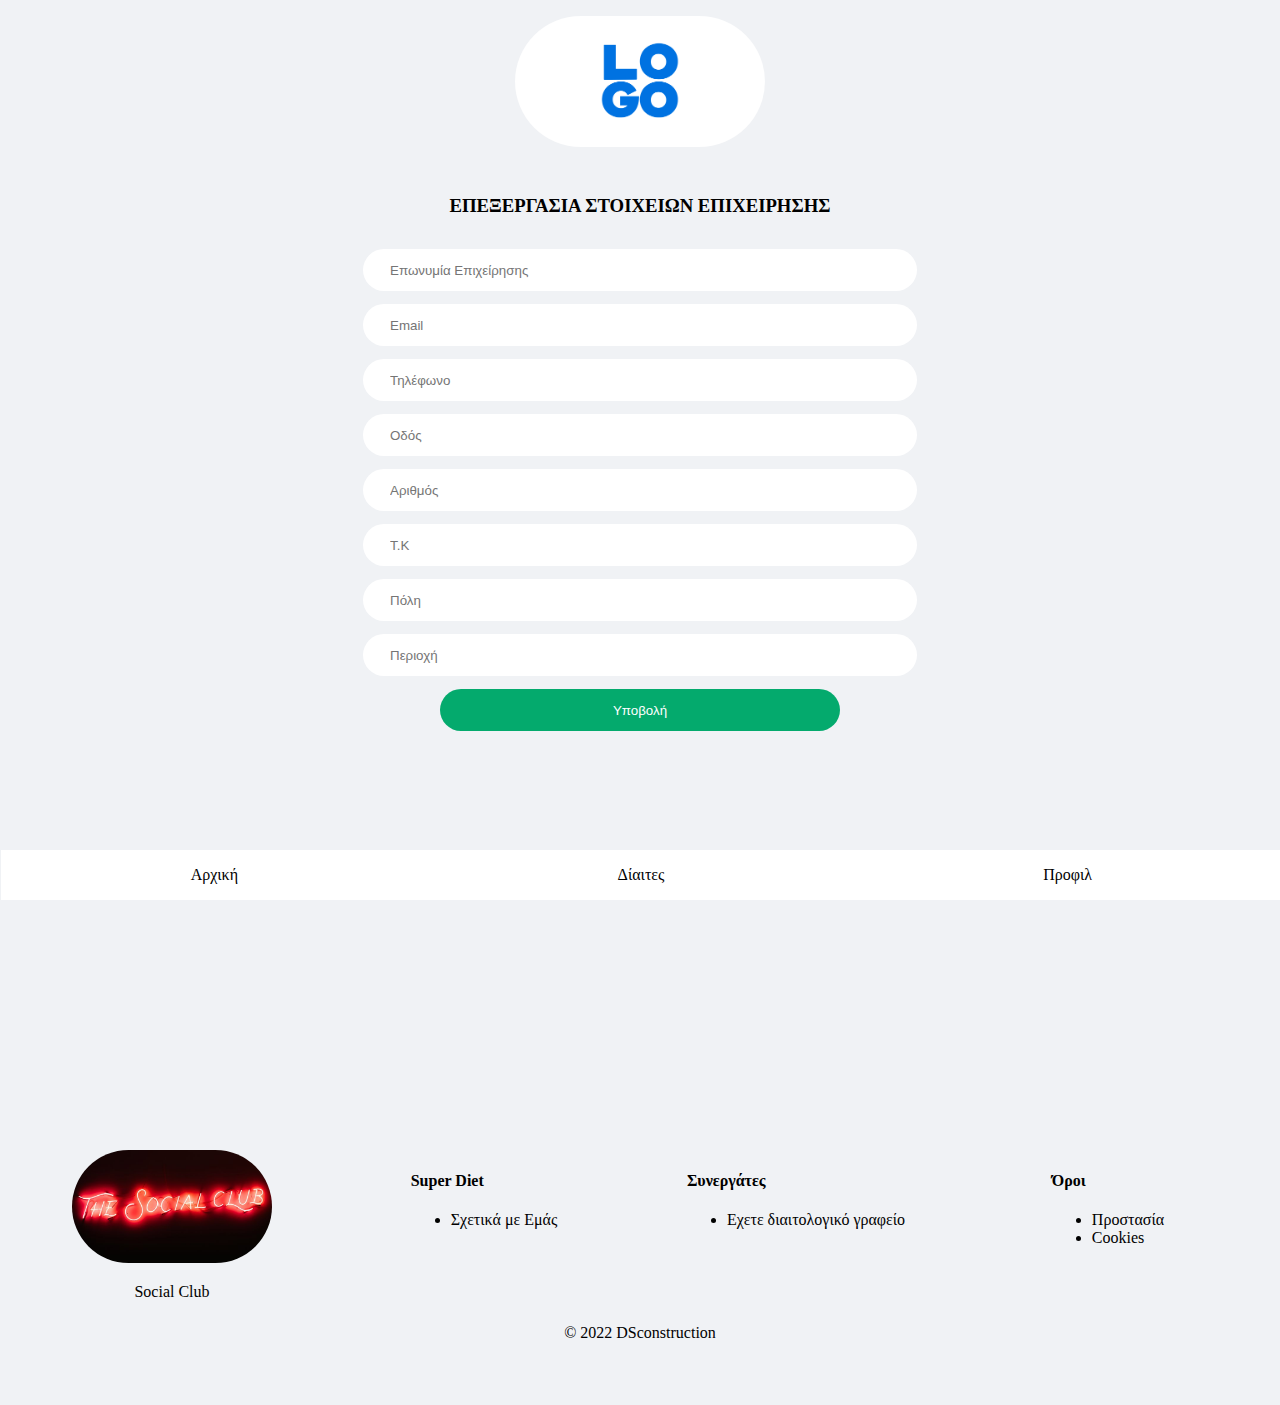
<file: editprofiledietagency.html>
<!DOCTYPE html>
<html lang="en">
<head>
    <meta charset="UTF-8">
    <meta http-equiv="X-UA-Compatible" content="IE=edge">
    <meta name="viewport" content="width=device-width, initial-scale=1.0">
    <title>Edit Profile Of Diet Agency</title>
    <link href="https://fonts.googleapis.com/css?family=Lato:300,300i,700&display=swap" rel="stylesheet">
    <link href="css/normalize.css" rl="stylesheet">
    <link href="css/small.css" rel="stylesheet">
    <link href="css/medium.css" rel="stylesheet">
    <link href="css/large.css" rel="stylesheet">
</head>
<body>
    <aside>
        <img class="center-logo" src="./photos/logo-social.png" alt="logo">
    </aside>

    <main>
        <div style="margin-top: 2em;">
            <h3>ΕΠΕΞΕΡΓΑΣΙΑ ΣΤΟΙΧΕΙΩΝ ΕΠΙΧΕΙΡΗΣΗΣ</h3>
            <form action="">
                <input type="text" id="fullname" placeholder="Επωνυμία Επιχείρησης"/>
                <input type="text" id="email" placeholder="Email"/>
                <input type="text" id="phone" placeholder="Τηλέφωνο">
                <input type="text" id="address" placeholder="Οδός"/>
                <input type="text" id="number" placeholder="Αριθμός"/>
                <input type="text" id="zipcode" placeholder="Τ.Κ">
                <input type="text" id="city" placeholder="Πόλη">
                <input type="text" id="region" placeholder="Περιοχή">
                <input type="submit" value="Υποβολή">
            </form>
        </div>
    </main>

    <div class="navbar">
        <a href="./home.html">Αρχική</a>
        <a href="./diets.html">Δίαιτες</a>
        <a href="./profile.html">Προφιλ</a>
    </div>

    <footer>
        <div>
            <img src="photos/TheSocialClub_06.jpg" alt="" width="200px">
            <p>Social Club</p>
        </div>
        <div>
            <h4>Super Diet</h4>
            <ul>
                <li><a href="#">Σχετικά με Εμάς</a></li>
            </ul>
            <i id="social-media" class="fab fa-facebook"></i>
            <span><i id="social-media" class="fab fa-instagram"></i></span>
        </div>
        <div>
            <h4>Συνεργάτες</h4>
            <ul>
                <li><a href="./adddietagency.html">Εχετε διαιτολογικό γραφείο</a></li>
            </ul>
        </div>
        <div>
            <h4>Όροι</h3>
            <ul>
                <li><a href="#">Προστασία</a></li>
                <li><a href="#">Cookies</a></li>
            </ul>
        </div>
        <div class="copy">
            &copy; 2022 DSconstruction
        </div>
    </footer>
</body>
</html>
</file>
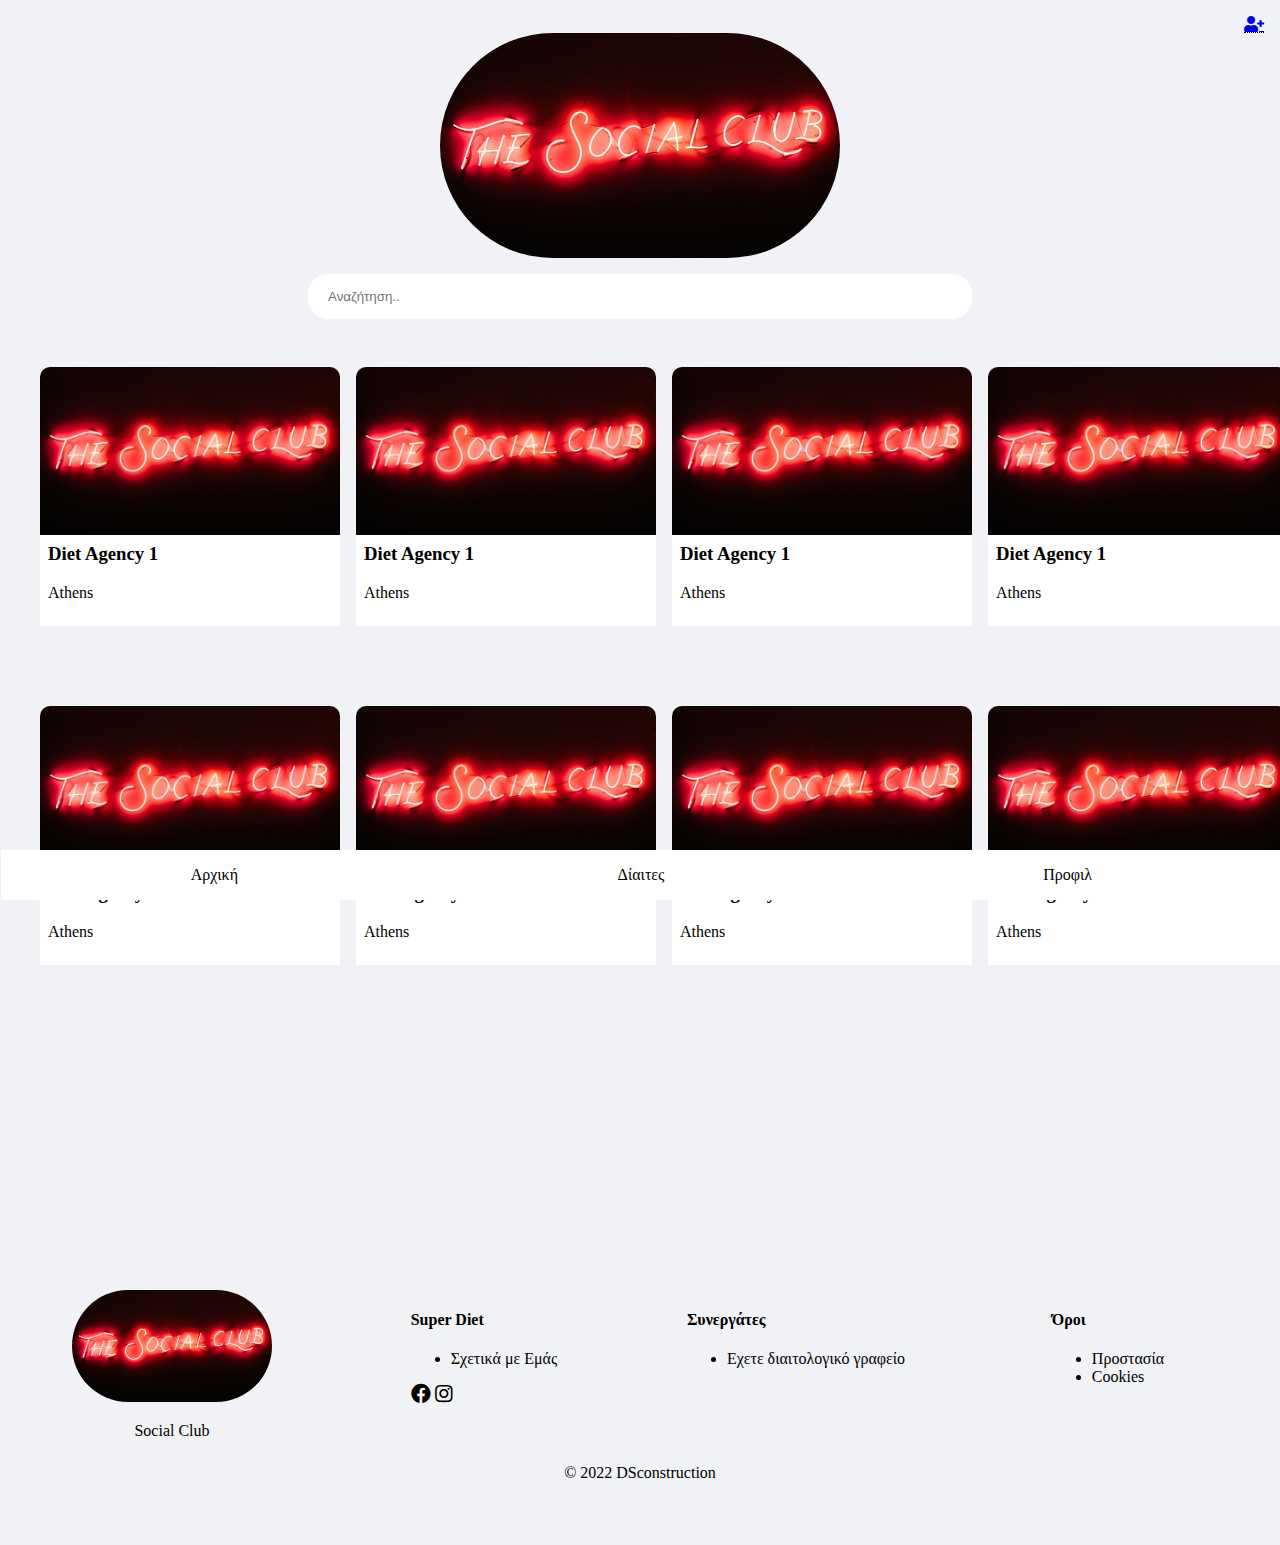
<file: home.html>
<!DOCTYPE html>
<html lang="en">
<head>
    <meta charset="UTF-8">
    <meta http-equiv="X-UA-Compatible" content="IE=edge">
    <meta name="viewport" content="width=device-width, initial-scale=1.0">
    <title>Home</title>
    <link rel="stylesheet" href="https://use.fontawesome.com/releases/v5.0.7/css/all.css">
    <link href="https://fonts.googleapis.com/css?family=Lato:300,300i,700&display=swap" rel="stylesheet">
    <link href="css/normalize.css" rl="stylesheet">
    <link href="css/small.css" rel="stylesheet">
    <link href="css/medium.css" rel="stylesheet">
    <link href="css/large.css" rel="stylesheet">
</head>
<body>
    <header>
        <nav>
            <a href="./adddietagency.html">
                <i id="tooltip" class="fas fa-user-plus">
                    <span class="tooltiptext">Add like Diet Agency</span>
                </i>
            </a>
        </nav>
    </header>

    <aside>
        <img src="./photos/TheSocialClub_06.jpg" alt="logo" width="300px">
        <input type="text" placeholder="Αναζήτηση.." onkeyup="sendData(this)">
    </aside>

    <main>
        <section>

            <article>
                <a href="./dietagency.html">
                <img src="photos/TheSocialClub_06.jpg" alt="" width="300px">
                <div>
                    <h3>Diet Agency 1</h3>
                    <p>Athens</p>
                </div>
                </a>
            </article>

            <article>
                <a href="./dietagency.html">
                <img src="photos/TheSocialClub_06.jpg" alt="" width="300px">
                <div>
                    <h3>Diet Agency 1</h3>
                    <p>Athens</p>
                </div>
                </a>
            </article>

            <article>
                <a href="./dietagency.html">
                <img src="photos/TheSocialClub_06.jpg" alt="" width="300px">
                <div>
                    <h3>Diet Agency 1</h3>
                    <p>Athens</p>
                </div>
                </a>
            </article>

            <article>
                <a href="./dietagency.html">
                <img src="photos/TheSocialClub_06.jpg" alt="" width="300px">
                <div>
                    <h3>Diet Agency 1</h3>
                    <p>Athens</p>
                </div>
                </a>
            </article>

            <article>
                <a href="./dietagency.html">
                <img src="photos/TheSocialClub_06.jpg" alt="" width="300px">
                <div>
                    <h3>Diet Agency 1</h3>
                    <p>Athens</p>
                </div>
                </a>
            </article>

            <article>
                <a href="./dietagency.html">
                <img src="photos/TheSocialClub_06.jpg" alt="" width="300px">
                <div>
                    <h3>Diet Agency 1</h3>
                    <p>Athens</p>
                </div>
                </a>
            </article>

            <article>
                <a href="./dietagency.html">
                <img src="photos/TheSocialClub_06.jpg" alt="" width="300px">
                <div>
                    <h3>Diet Agency 1</h3>
                    <p>Athens</p>
                </div>
                </a>
            </article>

            <article>
                <a href="./dietagency.html">
                <img src="photos/TheSocialClub_06.jpg" alt="" width="300px">
                <div>
                    <h3>Diet Agency 1</h3>
                    <p>Athens</p>
                </div>
                </a>
            </article>
        </section>
    </main>

    <div class="navbar">
        <a href="./home.html">Αρχική</a>
        <a href="./diets.html">Δίαιτες</a>
        <a href="./profile.html">Προφιλ</a>
    </div>

    <footer>
        <div>
            <img src="photos/TheSocialClub_06.jpg" alt="" width="200px">
            <p>Social Club</p>
        </div>
        <div>
            <h4>Super Diet</h4>
            <ul>
                <li><a href="#">Σχετικά με Εμάς</a></li>
            </ul>
            <i id="social-media" class="fab fa-facebook"></i>
            <span><i id="social-media" class="fab fa-instagram"></i></span>
        </div>
        <div>
            <h4>Συνεργάτες</h4>
            <ul>
                <li><a href="./adddietagency.html">Εχετε διαιτολογικό γραφείο</a></li>
            </ul>
        </div>
        <div>
            <h4>Όροι</h3>
            <ul>
                <li><a href="#">Προστασία</a></li>
                <li><a href="#">Cookies</a></li>
            </ul>
        </div>
        <div class="copy">
            &copy; 2022 DSconstruction
        </div>
    </footer>

    <script>
        function sendData(e){
            fetch("http://localhost:3000/api/v1/dietAgencies/search", {
                method: 'POST',
                headers: {'Content-Type': 'application/json'},
                body: JSON.stringify({payload: e.value})
            }).then(res=> res.json())
            .then(data=>{
                let payload = data.payload
                console.log(payload);
            })
            .catch(err=> console.log(err))
          }
    </script>
</body>
</html>
</file>
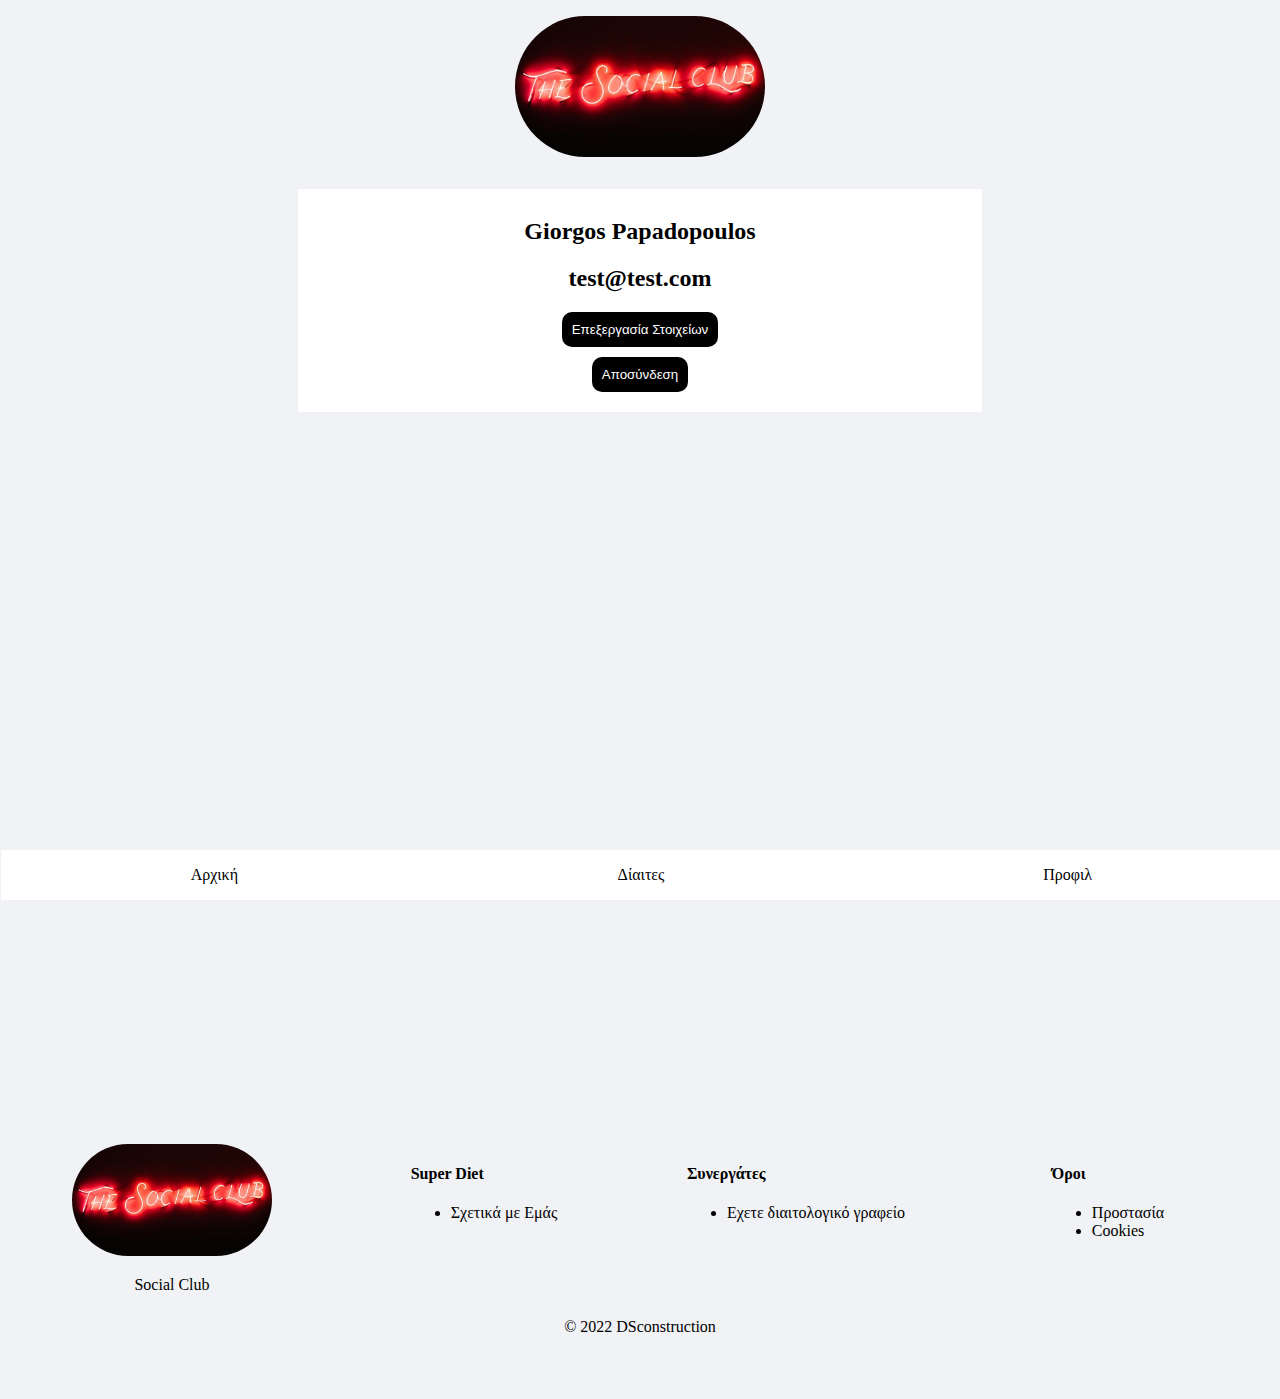
<file: profile.html>
<!DOCTYPE html>
<html lang="en">
<head>
    <meta charset="UTF-8">
    <meta http-equiv="X-UA-Compatible" content="IE=edge">
    <meta name="viewport" content="width=device-width, initial-scale=1.0">
    <title>Profile</title>
    <link href="https://fonts.googleapis.com/css?family=Lato:300,300i,700&display=swap" rel="stylesheet">
    <link href="css/normalize.css" rl="stylesheet">
    <link href="css/small.css" rel="stylesheet">
    <link href="css/medium.css" rel="stylesheet">
    <link href="css/large.css" rel="stylesheet">
</head>
<body>
    <aside>
        <img class="center-logo" src="./photos/TheSocialClub_06.jpg" alt="logo">
    </aside>

    <main>
        <div class="profile">
            <h2>Giorgos Papadopoulos</h2>
            <h2>test@test.com</h2>
            <button><a href="./editdata.html">Επεξεργασία Στοιχείων</a></button><br/>
            <button>Αποσύνδεση</button>
        </div>
    </main>

    <div class="navbar">
        <a href="./home.html">Αρχική</a>
        <a href="./diets.html">Δίαιτες</a>
        <a href="./profile.html">Προφιλ</a>
    </div>

    <footer>
        <div>
            <img src="photos/TheSocialClub_06.jpg" alt="" width="200px">
            <p>Social Club</p>
        </div>
        <div>
            <h4>Super Diet</h4>
            <ul>
                <li><a href="#">Σχετικά με Εμάς</a></li>
            </ul>
            <i id="social-media" class="fab fa-facebook"></i>
            <span><i id="social-media" class="fab fa-instagram"></i></span>
        </div>
        <div>
            <h4>Συνεργάτες</h4>
            <ul>
                <li><a href="./adddietagency.html">Εχετε διαιτολογικό γραφείο</a></li>
            </ul>
        </div>
        <div>
            <h4>Όροι</h3>
            <ul>
                <li><a href="#">Προστασία</a></li>
                <li><a href="#">Cookies</a></li>
            </ul>
        </div>
        <div class="copy">
            &copy; 2022 DSconstruction
        </div>
    </footer>
</body>
</html>
</file>
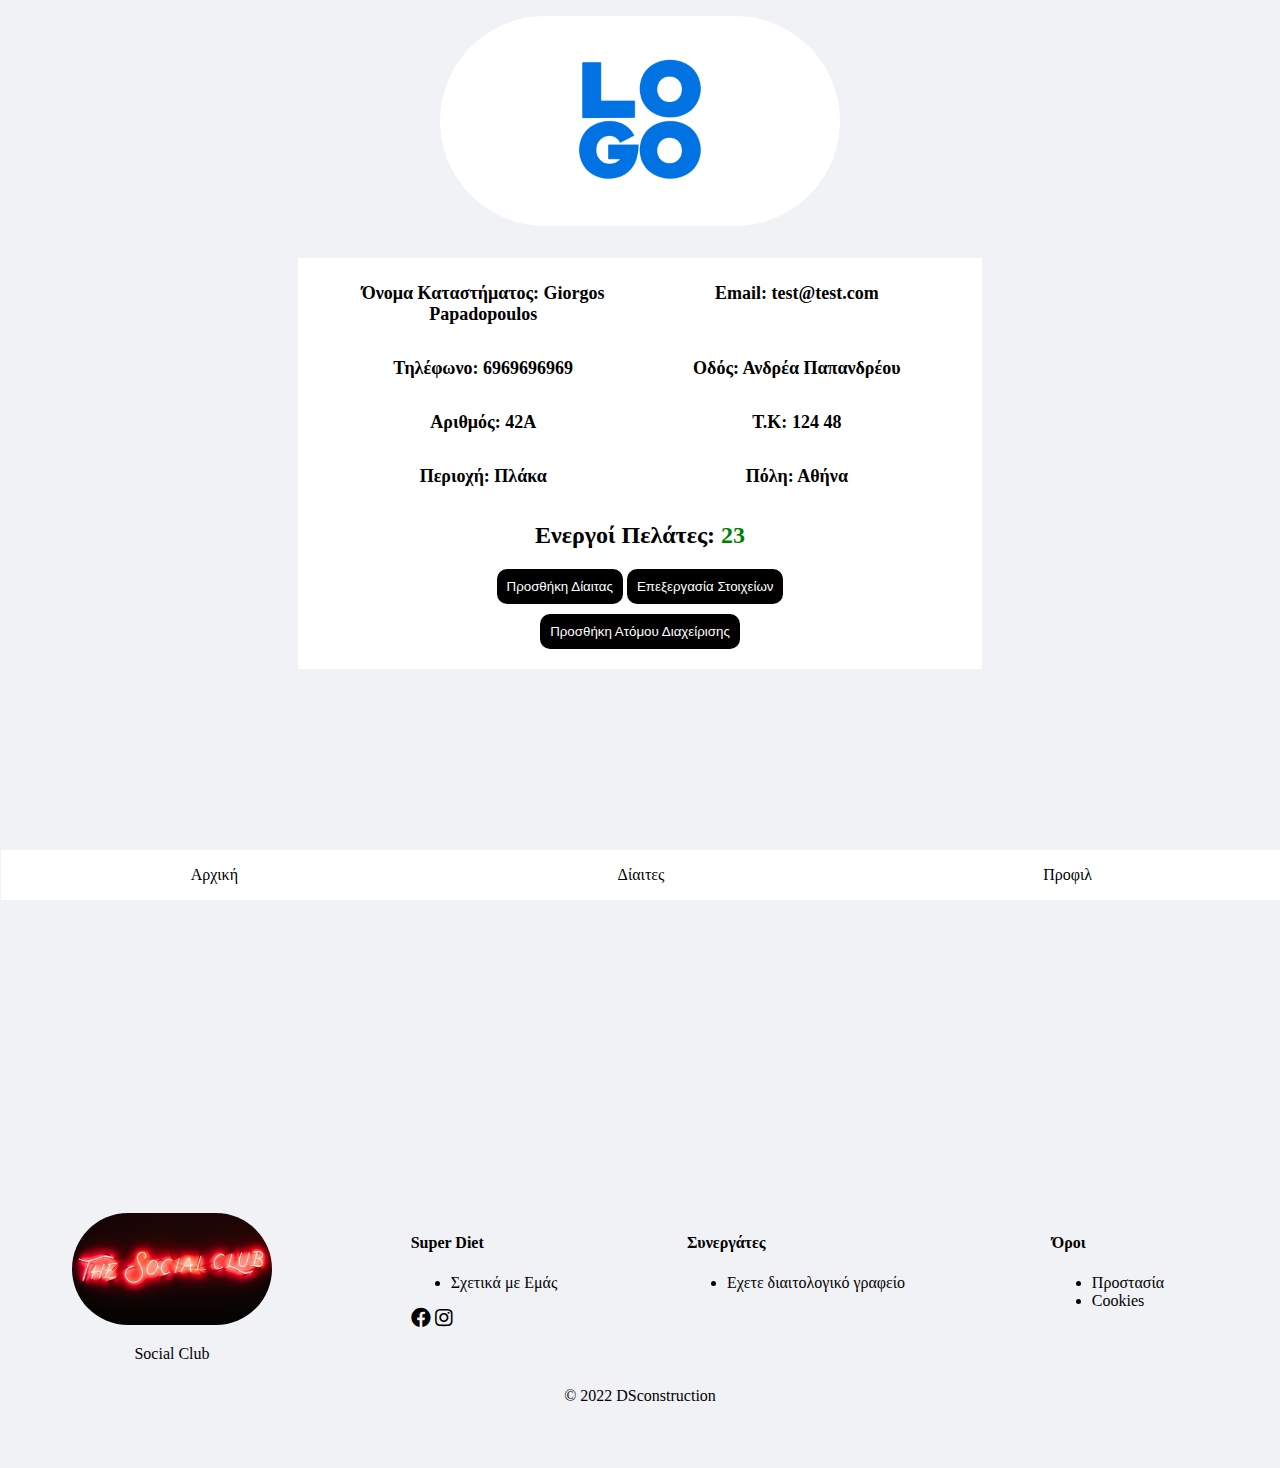
<file: profiledietagency.html>
<!DOCTYPE html>
<html lang="en">
<head>
    <meta charset="UTF-8">
    <meta http-equiv="X-UA-Compatible" content="IE=edge">
    <meta name="viewport" content="width=device-width, initial-scale=1.0">
    <title>Document</title>
    <link rel="stylesheet" href="https://use.fontawesome.com/releases/v5.0.7/css/all.css">
    <link href="https://fonts.googleapis.com/css?family=Lato:300,300i,700&display=swap" rel="stylesheet">
    <link href="css/normalize.css" rl="stylesheet">
    <link href="css/small.css" rel="stylesheet">
    <link href="css/medium.css" rel="stylesheet">
    <link href="css/large.css" rel="stylesheet">
</head>
<body>
    <aside>
        <img src="./photos/logo-social.png" alt="logo" width="300px">
    </aside>

    <main>
        <div class="profile">
            <div class="diet-agency-info">
                <h2>Όνομα Καταστήματος: <span>Giorgos Papadopoulos</span></h2>
                <h2> Email: <span>test@test.com</span></h2>
                <h2> Τηλέφωνο: <span>6969696969</span></h2>
                <h2> Οδός: <span>Ανδρέα Παπανδρέου</span></h2>
                <h2> Αριθμός: <span>42Α</span></h2>
                <h2> Τ.Κ: <span>124 48</span></h2>
                <h2> Περιοχή: <span>Πλάκα</span></h2>
                <h2> Πόλη: <span>Αθήνα</span></h2>
            </div>
            <h2>Ενεργοί Πελάτες: <span style="color: green;">23</span></h2>
            <button><a href="./addnewdiet.html">Προσθήκη Δίαιτας</a></button>
            <button><a href="./editprofiledietagency.html">Επεξεργασία Στοιχείων</a></button><br/>
            <button><a href="./addsuperuser.html">Προσθήκη Ατόμου Διαχείρισης</a></button>
        </div>
    </main>

    <div class="navbar">
        <a href="./home.html">Αρχική</a>
        <a href="./diets.html">Δίαιτες</a>
        <a href="./profile.html">Προφιλ</a>
    </div>

    <footer>
        <div>
            <img src="photos/TheSocialClub_06.jpg" alt="" width="200px">
            <p>Social Club</p>
        </div>
        <div>
            <h4>Super Diet</h4>
            <ul>
                <li><a href="#">Σχετικά με Εμάς</a></li>
            </ul>
            <i id="social-media" class="fab fa-facebook"></i>
            <span><i id="social-media" class="fab fa-instagram"></i></span>
        </div>
        <div>
            <h4>Συνεργάτες</h4>
            <ul>
                <li><a href="./adddietagency.html">Εχετε διαιτολογικό γραφείο</a></li>
            </ul>
        </div>
        <div>
            <h4>Όροι</h3>
            <ul>
                <li><a href="#">Προστασία</a></li>
                <li><a href="#">Cookies</a></li>
            </ul>
        </div>
        <div class="copy">
            &copy; 2022 DSconstruction
        </div>
    </footer>
</body>
</html>
</file>
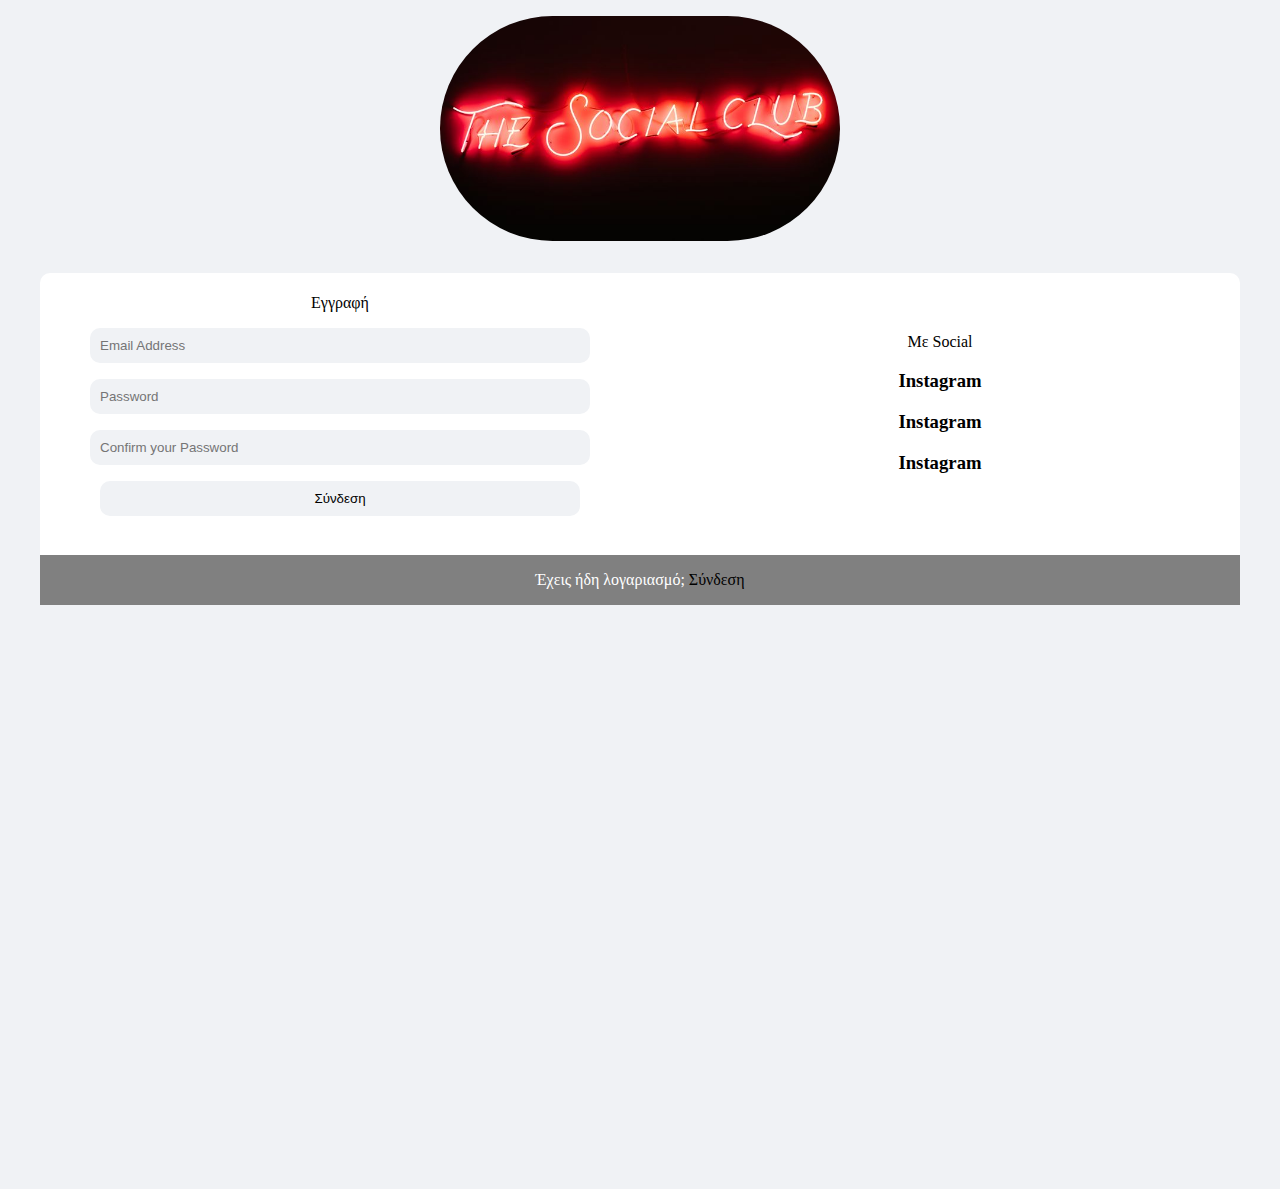
<file: register.html>
<!DOCTYPE html>
<html lang="en">
<head>
    <meta charset="UTF-8">
    <meta http-equiv="X-UA-Compatible" content="IE=edge">
    <meta name="viewport" content="width=device-width, initial-scale=1.0">
    <title>Register</title>
    <link href="https://fonts.googleapis.com/css?family=Lato:300,300i,700&display=swap" rel="stylesheet">
    <link href="css/normalize.css" rl="stylesheet">
    <link href="css/small.css" rel="stylesheet">
    <link href="css/medium.css" rel="stylesheet">
    <link href="css/large.css" rel="stylesheet">
</head>
<body>
    <aside>
        <img src="./photos/TheSocialClub_06.jpg" alt="logo" width="400px">
    </aside>

    <main>
        <section id="register">
           <div>
              <p>Εγγραφή</p>
               <div class="login-form">        
                   <input type="text" name="username" placeholder="Email Address" required>
                   <input type="password" name="password" placeholder="Password" required>
                    <input type="cpassword" name="cpassword" placeholder="Confirm your Password" required>
                   <input type="submit" value="Σύνδεση">
               </div>
           </div>
           <div>
               <p>Με Social</p>
                <div class="login-form">        
                    <h3>Instagram</h3>
                    <h3>Instagram</h3>
                    <h3>Instagram</h3>
                </div>
            </div>
            <div class="after-register-form">
                <p>Έχεις ήδη λογαριασμό; <a href="./index.html">Σύνδεση</a></p>
            </div>
        </section>
   </main>
</body>
</html>
</file>
<file: css/small.css>
:root {
    /* dark shades of primary color*/
    --clr-primary-1: hsl(205, 86%, 17%);
    --clr-primary-2: hsl(205, 77%, 27%);
    --clr-primary-3: hsl(205, 72%, 37%);
    --clr-primary-4: hsl(205, 63%, 48%);
    /* primary/main color */
    --clr-primary-5: #49a6e9;
    /* lighter shades of primary color */
    --clr-primary-6: hsl(205, 89%, 70%);
    --clr-primary-7: hsl(205, 90%, 76%);
    --clr-primary-8: hsl(205, 86%, 81%);
    --clr-primary-9: hsl(205, 90%, 88%);
    --clr-primary-10: hsl(205, 100%, 96%);
    /* darkest grey - used for headings */
    --clr-grey-1: hsl(209, 61%, 16%);
    --clr-grey-2: hsl(211, 39%, 23%);
    --clr-grey-3: hsl(209, 34%, 30%);
    --clr-grey-4: hsl(209, 28%, 39%);
    /* grey used for paragraphs */
    --clr-grey-5: hsl(210, 22%, 49%);
    --clr-grey-6: hsl(209, 23%, 60%);
    --clr-grey-7: hsl(211, 27%, 70%);
    --clr-grey-8: hsl(210, 31%, 80%);
    --clr-grey-9: hsl(212, 33%, 89%);
    --clr-grey-10: hsl(210, 36%, 96%);
    --clr-white: #fff;
    --clr-red-dark: hsl(360, 67%, 44%);
    --clr-red-light: hsl(360, 71%, 66%);
    --clr-green-dark: hsl(125, 67%, 44%);
    --clr-green-light: hsl(125, 71%, 66%);
    --clr-black: #222;
    --ff-primary: "Roboto", sans-serif;
    --ff-secondary: "Open Sans", sans-serif;
    --transition: all 0.3s linear;
    --spacing: 0.25rem;
    --radius: 0.5rem;
    --light-shadow: 0 5px 15px rgba(0, 0, 0, 0.1);
    --dark-shadow: 0 5px 15px rgba(0, 0, 0, 0.2);
    --max-width: 1170px;
    --fixed-width: 620px;
}

body{
    margin: 1rem;
    background-color: #F0F2F5;
    /* min-height: 100vh; */
}

/*Start Tooltip*/
#tooltip {
    position: relative;
    display: inline-block;
    border-bottom: 1px dotted black;
}

#tooltip .tooltiptext {
    visibility: hidden;
    width: 120px;
    background-color: black;
    color: #fff;
    text-align: center;
    border-radius: 6px;
    padding: 5px 0;

    /* Position the tooltip */
    position: absolute;
    z-index: 1;
    top: -5px;
    right: 105%;
}

#tooltip:hover .tooltiptext {
    visibility: visible;
}
/*End Tooltip*/

nav > a {
    display: flex;
    justify-content: flex-end;
}

aside{
    display: flex;
    flex-direction: column;
}

aside > img{
    align-self: center;
    border-radius: 200px;
    margin-bottom: 1rem;
    width: 250px;
}

aside > input{
    align-self: center;
    width: 50%;
    border-radius: 20px;
    border: none;
    padding: 15px 20px;
    background-color: #fff;
}

.left-logo{
    align-self: flex-start;
    width: 100px !important;
}

#login{
    display: grid;
    grid-template-columns: repeat(1, 1fr);
    grid-template-rows: 220px 200px 50px;
    background-color: #fff;
    border-radius: 10px;
    height: 500px;
    margin: 1rem 1rem 2rem 1rem;
    text-align: center;
} 

#register{
    display: grid;
    grid-template-columns: repeat(1, 1fr);
    grid-template-rows: 220px 200px 50px;
    background-color: #fff;
    border-radius: 10px;
    height: 470px;
    margin: 1rem 1rem 2rem 1rem;
    padding-top: 1rem;
    text-align: center;
    position: relative;
}

.login-form input{
    margin-bottom: 1rem;
    border-radius: 10px;
    border: none;
    padding: 10px;
    background-color: #F0F2F5;
    width: 80%;
    cursor: pointer;
}

.after-login-form{
    background-color: gray !important;
    width: 100%;
    cursor: pointer;
    color: white;
}

.after-register-form{
    position: absolute;
    bottom: 0;
    background-color: gray !important;
    width: 100%;
    color: white;
}

main > section {
    max-width: 1200px;
    margin: 1rem auto;
    display: grid;
    grid-template-columns: repeat(1, 1fr);
    align-items: center;
    /* padding-left: 10px; */
    border-radius: 10px;
}

main a {
    text-decoration: none;
    color: black;
}

.dietSection{
    max-width: 1200px;
    margin: 1rem auto;
    display: grid;
    grid-template-columns: repeat(1, 1fr);
    align-items: center;
    padding-left: 10px;
    border-radius: 10px;
    background-color:darkturquoise;
}

.dietSection:hover{
    background-color:cadetblue !important;
    color: #fff;
}

main > section > article {
    justify-self: center;
    margin: 1rem 0;
}

article > a > img{
    border-top-left-radius: 10px;
    border-top-right-radius: 10px;
}

article > a > div {
    background-color: #fff;
    margin-top: -23px;
    padding: 0.5rem;
}

footer{
    width: 100%;
    display: grid;
    grid-template-columns: repeat(1,1fr); 
    /*grid-template-rows: 150px 10px; */
    margin: 55px 0;
}

div > img{
    border-radius: 60px;
}

ul li a{
    text-decoration: none;
    color: black;
}

#social-media{
    font-size: 20px;
}

/*Start of DietAgency.html*/
main > div{
    text-align: center;
    margin-top: 1em;
}

.info{
    display: flex;
    flex-direction: column;
    flex-wrap: wrap;
    justify-content: center;
} 

.info i {
    margin: 10px 0;
}

/*Start Form*/
main > div > form{
    display: flex;
    flex-direction: column;
    align-items: center;
}

div > form > input, textarea{
    margin-top: 1em;
    padding: 1em 2em;
    width: 300px;
    border-radius: 30px;
    border: none;
}

div > form > input[type=submit]{
    background-color: #04AA6D;
    width: 300px;
    color: #fff;
    cursor: pointer;
}
/*End Form*/
/*End of DietAgency.html*/

/*Start diets.html*/

/*End diet.html*/

/*Start bottom navMenu*/
.navbar{
    background-color: #fff;
    overflow: hidden;
    position: fixed;
    bottom: 0;
    width: 100%;
    display: grid;
    grid-template-columns: repeat(3,1fr);
    margin-left: -15px;
    height: 50px;
    z-index: 1;
}

.navbar a {
    justify-self: center;
    align-self: center;
    text-decoration: none;
    color: black;
}

/*End bottom navMenu*/

/*Diet Details*/

.subnav{
    overflow: hidden;
    border-bottom: 2px solid gray;
    background-color: #1f1f1f;
    margin-top: 0;
}

.subnav h3{
    /* width: 100%; */
    outline: none;
    border: none;
    background-color: #1f1f1f;
    color: #fff;
    text-align: center;
}

.subnav-content{
    display: none;
    position: relative;
    left: 0;
    width: 100%; 
     z-index: 1;
}

.subnav:hover .subnav-content {
    display: block;
}

.subnav-content ul {
    margin: 0;
    padding: 0;
}

/* Style the list items */
.subnav-content ul li {
    cursor: pointer;
    /* position: relative; */
    
    padding: 12px 8px 12px 4px;
    background: #eee;
    font-size: 18px;
    transition: 0.2s;
    list-style-type: none;
    /* make the list items unselectable */
    /* -webkit-user-select: none;
    -moz-user-select: none;
    -ms-user-select: none;
    user-select: none; */
}

/* Set all odd list items to a different color (zebra-stripes) */
.subnav-content ul li:nth-child(odd) {
    background: #f9f9f9;
}

/* Darker background-color on hover */
.subnav-content ul li:hover {
    background: #ddd;
}

/* When clicked on, add a background color and strike out text */
.subnav-content ul li.checked {
    background: #888;
    color: #fff;
    text-decoration: line-through;
}

/*End Diet Details*/

/*Start SuccessSubmission*/

.inner-section img{
    width: 20vh;
} 

/*End Start SuccessSubmission*/

/**/

/*Start Profile*/

.center-logo{
    width: 150px !important;
}

.profile{
    background-color: white;
    width: 90%;
    margin-right: auto;
    margin-left: auto;
    padding: 10px 30px 10px 30px;
}

.profile button{
    border: none;
    background-color: black;
    color: white;
    padding: 10px;
    border-radius: 10px;
    margin-bottom: 10px;
}

button a{ 
    color: white;
}
/*End Profile*/

/*start profile diet agency */
.diet-agency-info{
    display: grid;
    grid-template-columns: 1fr 1fr;
    grid-gap: 0.2rem;
    font-size: 12px;
    margin-bottom: 1rem;
}
/*End profile diet agency*/

/*Start Add New Diet*/



/*End Add New Diet*/
</file>
<file: css/medium.css>
@media only screen and (min-width: 768px) {
    
    main > section {
        grid-template-columns: repeat(2, 1fr);
    }
    
    footer{
        grid-template-columns: repeat(2,1fr);
    }

    .copy{
        grid-column-start: 1;
        grid-column-end: 3;
    }

    .profile{
        width: 70%;
    }

    footer > div{
        justify-self: center;
    }

    footer p{
        text-align: center;
    }
    
    
} /* end of media query */
</file>
<file: css/large.css>
@media only screen and (min-width: 1024px) {

    body{
        position: relative;
    }

    main{
        min-height: 100vh;
    }
    
    main > section {
        grid-template-columns: repeat(4, 1fr);
        grid-gap: 1em;
    }

    main > section > article{
        margin: 2rem 0;
    }

    #login{
        grid-template-columns: repeat(2, 1fr);
        grid-template-rows: 200px 50px;
        margin: 1rem auto 2rem auto;
        height: 250px;
        grid-gap: 0;
    }

    #register{
        grid-template-columns: repeat(2, 1fr);
        grid-template-rows: 200px 50px;
        margin: 1rem auto 2rem auto;
        padding-top: 2rem;
        height: 300px;
        grid-gap: 0;
    }

    .center-logo{
        width: 250px !important;
    }

    .after-login-form{
        width: 100%;
    }

    .after-register-form{
        grid-column-start: 1;
        grid-column-end: 3;
        background-color: gray !important;
        width: 100%;
        
        color: white;
    }
    
    .left-logo{
        align-self: flex-start;
        width: 150px !important;
    }

    .profile{
        width: 50%;
    }

    footer{
        grid-template-columns: repeat(4,1fr);
        /* grid-template-rows: 150px 10px;  */
        grid-template-rows: auto;
        /* position: absolute; 
        bottom: 0;
        margin: 45px 0; */
        clear: both;
        position: relative;
        height: 200px;
    }

    footer p{
        text-align: center;
    }

    .copy{
        grid-column-start: 1;
        grid-column-end: 5;
    }

    .info{
        display: flex;
        flex-direction: row;
        flex-wrap: wrap;
        justify-content: center;
    } 

    .info i {
        margin: 0 10px;
    }

    div > form > input, textarea{
        width: 500px;
    }

    div > form > input[type=submit]{
        width: 400px;
    }

    aside img{
        width: 400px;
    }
    
} /* end of media query */
</file>
